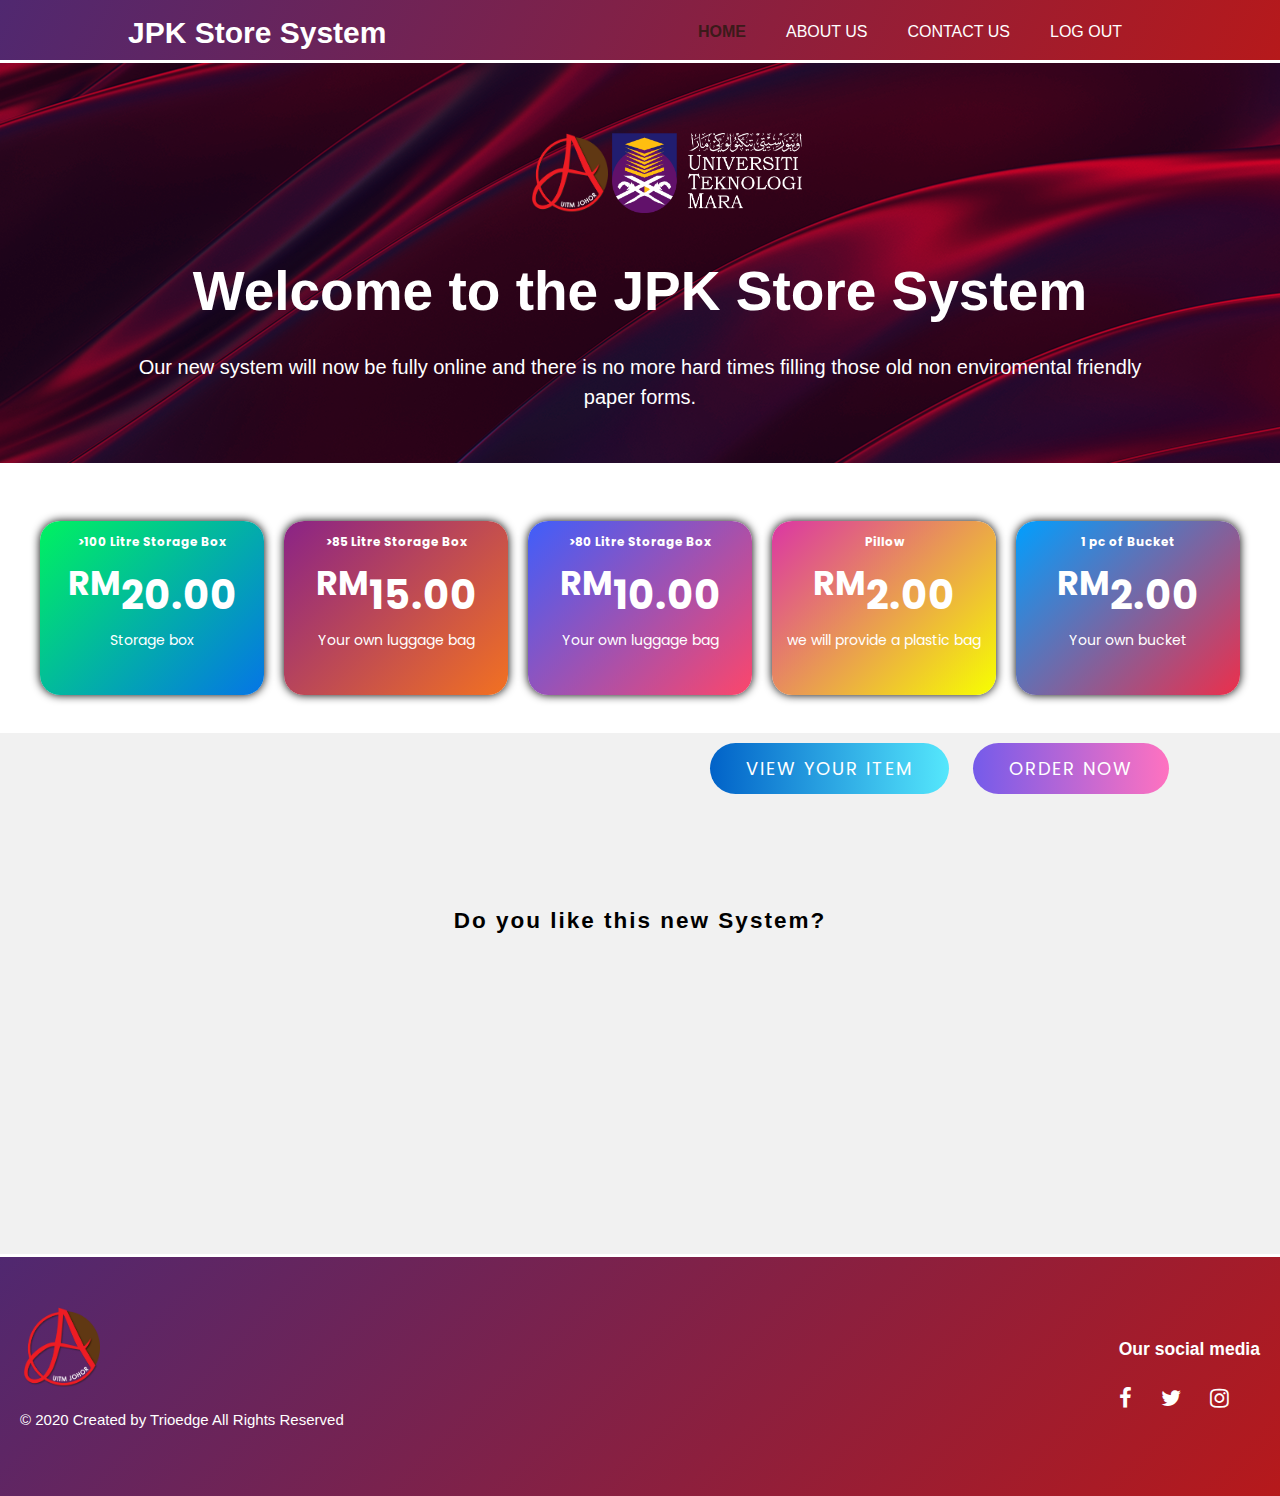
<file: trioedge/index.html>
<!DOCTYPE html>
<html>
    <head>
        <meta charset="utf-8">
        <meta name="viewport" content="width=device.width">
        <meta name="author" content="Trioedge">
        <title>JPK Store System | Welcome</title>
        <link rel="stylesheet" href="./css/style.css">
        <link href="https://fonts.googleapis.com/css2?family=Noto+Sans+SC:wght@100&family=Poppins:ital,wght@0,100;0,200;0,300;0,400;0,500;0,600;0,700;0,800;0,900;1,100;1,200;1,300;1,400;1,500;1,600;1,700;1,800;1,900&display=swap" rel="stylesheet">
        <link rel="stylesheet" href="https://cdnjs.cloudflare.com/ajax/libs/font-awesome/4.7.0/css/font-awesome.min.css">
    </head>
    <body>
        <header>
            <div class="container">
                <div id="branding">
                    <h1>JPK Store System</h1>
                </div>
                <nav>
                    <ul>
                        <li class="current"><a href="index.html">Home</a></li>
                        <li><a href="aboutus.html">About us</a></li>
                        <li><a href="contact.html">Contact us</a></li>
                        <li><a href="logas.html">Log Out</a></li>
                    </ul>
                </nav>
            </div>
        </header>

        <section id="showcase">
            <div class="container">
                <div class="logo">
                    <img src="KKA logo bbg.png" width="80" height="80">
                    <img src="white.png" height="80">
                </div>
                <h1>Welcome to the JPK Store System</h1>
                <p>Our new system will now be fully online and there is no more hard times filling those old non enviromental friendly paper forms.</p>
            </div>
        </section>

        <section id="pricetable">  
            <div class="pricing-table-wrapper">
                <div class="table">
                    <div class="row">
                        <div class="col">
                            <div class="card bg-1">
                                <label> >100 Litre Storage Box </label>
                                <h3><sup>RM</sup>20.00</h3>
                                <p>Storage box</p>
                            </div>
                        </div>
                        <div class="col">
                            <div class="card bg-2">
                                <label> >85 Litre Storage Box</label>
                                <h3><sup>RM</sup>15.00</h3>
                                <p>Your own luggage bag</p>
                            </div>
                        </div>
                        <div class="col">
                            <div class="card bg-3">
                                <label> >80 Litre Storage Box</label>
                                <h3><sup>RM</sup>10.00</h3>
                                <p>Your own luggage bag</p>
                            </div>
                        </div>
                        <div class="col">
                            <div class="card bg-4">
                                <label> Pillow</label>
                                <h3><sup>RM</sup>2.00</h3>
                                <p>we will provide a plastic bag</p>
                            </div>
                        </div>
                        <div class="col">
                            <div class="card bg-5">
                                <label>1 pc of Bucket</label>
                                <h3><sup>RM</sup>2.00</h3>
                                <p>Your own bucket</p>
                            </div>
                        </div>
                    </div>
                </div>
            </div>
        </section>  

        <section id="Button">
            <a href=view.html>View Your Item</a>
            <a href=order.html>Order Now</a>
        </section>

        <section id="newsletter">
            <div class="rating">
                <input type="radio" name="star" id="star1">
                <label for="star1">
                    <img src="star.png" width="128" height="128">
                    <h4>Loved it</h4>
                </label>
                <input type="radio" name="star" id="star2">
                <label for="star2">
                    <img src="star.png" width="128" height="128">
                    <h4>Liked it</h4>
                </label>
                <input type="radio" name="star" id="star3">
                <label for="star3">
                    <img src="star.png" width="128" height="128">
                    <h4>It's Okay</h4>
                </label>
                <input type="radio" name="star" id="star4">
                <label for="star4">
                    <img src="star.png" width="128" height="128">
                    <h4>Dislike it</h4>
                </label>
                <input type="radio" name="star" id="star5">
                <label for="star5">
                    <img src="star.png" width="128" height="128">
                    <h4>Hate it</h4>
                </label>
                <h2 class="text">Do you like this new System?</h2>
            </div>
        </section>
    </body>
    <footer>
        <div class="footer-container">
            <div class="left-col">
                <img src="KKA logo bbg.png" width="80" height="80" alt="" class="logo">
                <p class="rigths-text">© 2020 Created by Trioedge All Rights Reserved</p>
            </div>
            <div class="right-col">
                
            </div>
            <div class="right-col">
                <div class="contact">
                    <h3>Our social media</h3>
                </div>
                <div class="social-media">
                    <a href="#"><i class="fa fa-facebook-f"></i></a>
                    <a href="#"><i class="fa fa-twitter"></i></a> 
                    <a href="#"><i class="fa fa-instagram"></i></a> 
                 </div>
            </div>
        </div>
    </footer>
</html>
</file>
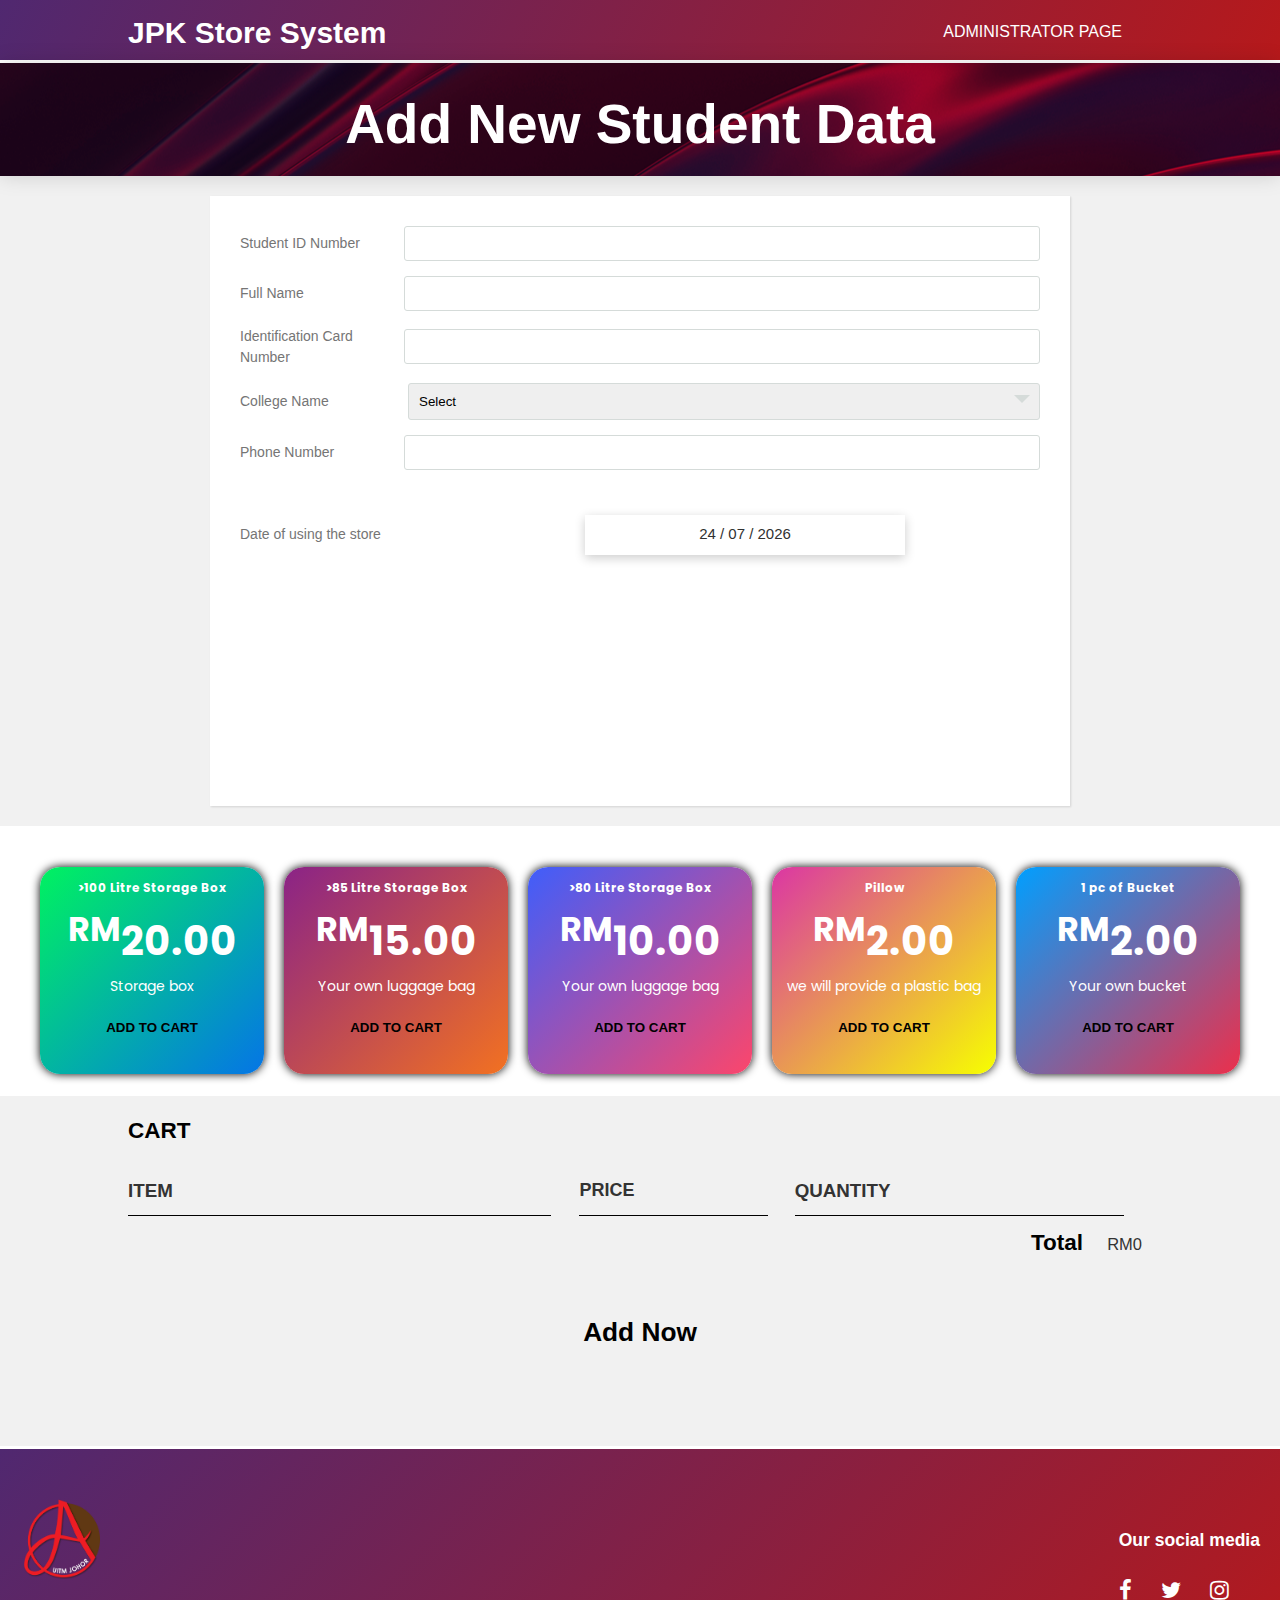
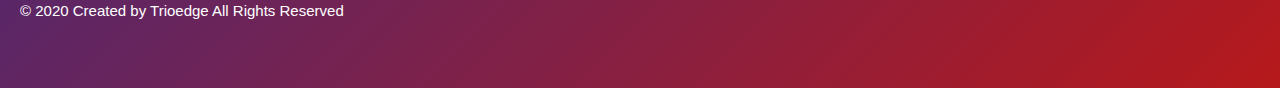
<file: trioedge/adminorder.html>
<!DOCTYPE html>
<html>
    <head>
        <meta charset="utf-8">
        <meta name="viewport" content="width=device.width">
        <meta name="author" content="Trioedge">
        <meta http-equiv="X-UA-Compatible" content="ie-edge">
        <title>JPK Store System | Welcome</title>
        <link rel="stylesheet" href="./css/style.css">
        <link href="https://fonts.googleapis.com/css2?family=Noto+Sans+SC:wght@100&family=Poppins:ital,wght@0,100;0,200;0,300;0,400;0,500;0,600;0,700;0,800;0,900;1,100;1,200;1,300;1,400;1,500;1,600;1,700;1,800;1,900&display=swap" rel="stylesheet">
        <link rel="stylesheet" href="https://cdnjs.cloudflare.com/ajax/libs/font-awesome/4.7.0/css/font-awesome.min.css">
        <script src="main.js" async></script>
    </head>

    <body>
        <header>
            
            <div class="container">
                <div id="branding">
                    <h1>JPK Store System</h1>
                </div>
                <nav>
                    <ul>
                        <li><a href="tables1.html">ADMINISTRATOR PAGE</a></li>
                    </ul>
                </nav>
            </div>
        </header>

        <section id="view-showcase">
            <div class="container">
                <h1>Add New Student Data</h1>
            </div>
        </section>

        <section id="inputtable">
            <div class="form">
                <div class="input_field">
                    <label>Student ID Number</label>
                    <input type="text" class="input">
                </div>
                <div class="input_field">
                    <label>Full Name</label>
                    <input type="text" class="input">
                </div>
                <div class="input_field">
                    <label>Identification Card Number</label>
                    <input type="text" class="input">
                </div>
                <div class="input_field">
                    <label>College Name</label>
                    <div class="custom_select">
                        <select>
                            <option value="">Select</option>
                            <option value="sr">Sempana Riau</option>
                            <option value="sb">Sulok Belingkong</option>
                            <option value="ts">Taming Sari</option>
                        </select>
                    </div>
                </div>
                <div class="input_field">
                    <label>Phone Number</label>
                    <input type="text" class="input">
                </div>
                <div class="input_field">
                    <label>Date of using the store</label>
                    <div class="date-picker">
                        <div class="selected-date"></div>

                        <div class="dates">
                            <div class="month">
                                <div class="arrows prev-mth">&lt;</div>
                                <div class="mth"></div>
                                <div class="arrows next-mth">&gt;</div>
                            </div>

                            <div class="days">
                            </div>
                        </div>
                    </div>

                    <script src="main.js"></script>
                </div>
            </div>

            
        </section>
        
        <section id="pricetable-order">  
            <div class="pricing-table-wrapper">
                <div class="table">
                    <div class="row">
                        <div class="col">
                            <div class="card bg-1">
                                <label class="shop-item-title">>100 Litre Storage Box </label>
                                <h3 class="shop-item-price"><sup>RM</sup>20.00</h3>
                                <p>Storage box</p>
                                <button class="btn btn-primary shop-item-button" type="button">ADD TO CART</button>
                            </div>
                        </div>
                        <div class="col">
                            <div class="card bg-2">
                                <label class="shop-item-title">>85 Litre Storage Box</label>
                                <h3 class="shop-item-price"><sup>RM</sup>15.00</h3>
                                <p>Your own luggage bag</p>
                                <button class="btn btn-primary shop-item-button" type="button">ADD TO CART</button>
                            </div>
                        </div>
                        <div class="col">
                            <div class="card bg-3">
                                <label class="shop-item-title">>80 Litre Storage Box</label>
                                <h3 class="shop-item-price"><sup>RM</sup>10.00</h3>
                                <p>Your own luggage bag</p>
                                <button class="btn btn-primary shop-item-button" type="button">ADD TO CART</button>
                            </div>
                        </div>
                        <div class="col">
                            <div class="card bg-4">
                                <label class="shop-item-title">Pillow</label>
                                <h3 class="shop-item-price"><sup>RM</sup>2.00</h3>
                                <p>we will provide a plastic bag</p>
                                <button class="btn btn-primary shop-item-button" type="button">ADD TO CART</button>
                            </div>
                        </div>
                        <div class="col">
                            <div class="card bg-5">
                                <label class="shop-item-title">1 pc of Bucket</label>
                                <h3 class="shop-item-price"><sup>RM</sup>2.00</h3>
                                <p>Your own bucket</p>
                                <button class="btn btn-primary shop-item-button" type="button">ADD TO CART</button>
                            </div>
                            
                        </div>
                    </div>
                </div>
            </div>
            
        </section> 

        <section class="container content-section">
            <h2 class="section-header">CART</h2>
            <div class="cart-row">
                <span class="cart-item cart-header cart-column">ITEM</span>
                <span class="cart-price cart-header cart-column">PRICE</span>
                <span class="cart-quantity cart-header cart-column">QUANTITY</span>
            </div>
            <div class="cart-items">
            </div>
            <div class="cart-total">
                <strong class="cart-total-title">Total</strong>
                <span class="cart-total-price">RM0</span>
            </div>
            <button class="btn btn-primary btn-purchase" type="button"><a href="tables1.html">Add Now</a></button>
            
        </section>
        <script src="shop.js" async></script>
    </body>
    <footer>
        <div class="footer-container">
            <div class="left-col">
                <img src="KKA logo bbg.png" width="80" height="80" alt="" class="logo">
                <p class="rigths-text">© 2020 Created by Trioedge All Rights Reserved</p>
            </div>
            <div class="right-col">
                
            </div>
            <div class="right-col">
                <div class="contact">
                    <h3>Our social media</h3>
                </div>
                <div class="social-media">
                    <a href="#"><i class="fa fa-facebook-f"></i></a>
                    <a href="#"><i class="fa fa-twitter"></i></a> 
                    <a href="#"><i class="fa fa-instagram"></i></a> 
                 </div>
            </div>
        </div>
    </footer>
</html>
</file>
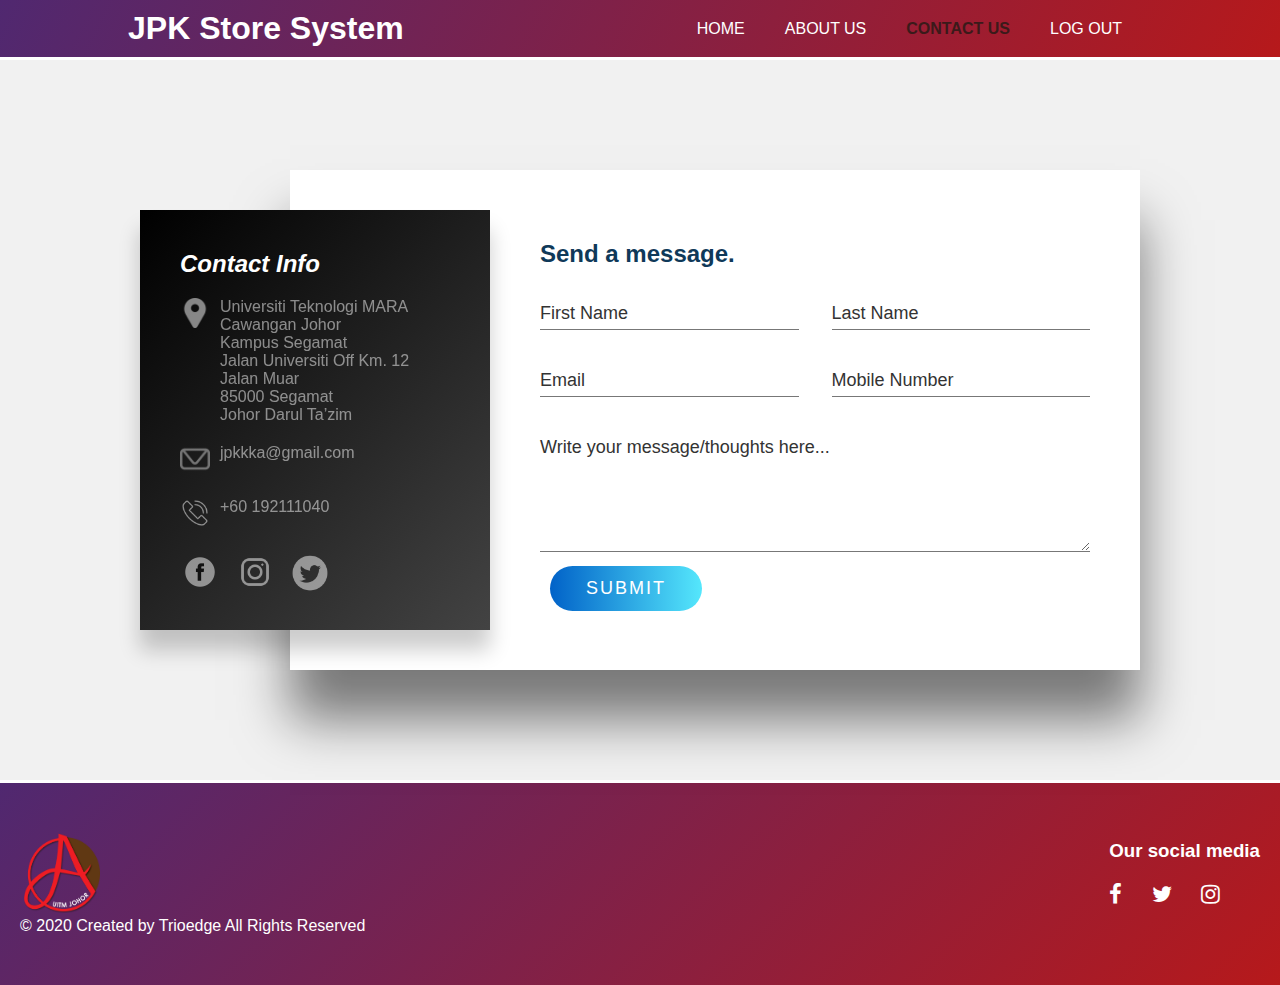
<file: trioedge/contact.html>
<!DOCTYPE html>
<html>
    <head>
        <meta charset="utf-8">
        <meta name="viewport" content="width=device-width, initial-scale=1.0">
        <link rel="stylesheet" href="https://cdnjs.cloudflare.com/ajax/libs/font-awesome/4.7.0/css/font-awesome.min.css">
        <title> JPK KKA Store System </title>
        <link rel="stylesheet" href="style.css">
    </head>
    <body> 
        <header>
            <div class="container-header">
                <div id="branding">
                    <h1>JPK Store System</h1>
                </div>
                <nav>
                    <ul>
                        <li><a href="index.html">Home</a></li>
                        <li><a href="aboutus.html">About us</a></li>
                        <li class="current"><a href="contact.html">Contact us</a></li>
                        <li><a href="logas.html">Log Out</a></li>
                    </ul>
                </nav>
            </div>
        </header>
        

        <section>
        <div class="container">
            <div class="contactinfo">
                <div>
                <h2> <i> <b> Contact Info </b></i> </h2>
                <ul class="info">
                    <li> 
                        <span><img src="location.png" alt="location" width="30" height="30" ></span>
                        <span>
                            Universiti Teknologi MARA Cawangan Johor <br>
                            Kampus Segamat <br>
                            Jalan Universiti Off Km. 12 Jalan Muar <br>
                            85000 Segamat <br>
                            Johor Darul Ta’zim
                        </span>
                      </li>
                      <li>
                           <span><img src="mail.png" alt="mail" width="30" height="30"></span>
                           <span> jpkkka@gmail.com </span>
                      </li>
                      <li>
                          <span><img src="call.png" alt="call" width="30" height="30"></span>
                          <span> +60 192111040 </span>
                      </li>
                    </ul>
                </div>
                <ul class="sci">
                    <li><a href="https://www.facebook.com/JPKSektorA/" target="_blank"><img src="1.png" width="40" height="40"></a></li>
                    <li><a href="https://www.instagram.com/jpkauitmj/" target="_blank"><img src="2.png" width="40" height="40"></a></li>
                    <li><a href="https://twitter.com/jpkauitmj" target="_blank"><img src="3.png" width="40" height="40"></a></li>
                </ul>
            </div>
            <div class="contactForm">
                <h2> <b>Send a message. </b></h2>
                <div class="formBox">
                    <div class="inputBox w50">
                        <input type="text" name="" required>
                        <span> First Name </span>
                    </div>                    
                    <div class="inputBox w50">
                        <input type="text" name="" required>
                        <span> Last Name </span>
                    </div>                    
                    <div class="inputBox w50">
                        <input type="text" name="" required>
                        <span> Email </span>
                    </div>                    
                    <div class="inputBox w50">
                        <input type="text" name="" required>
                        <span> Mobile Number </span>
                    </div>
                    <div class="inputBox w100">
                        <textarea name="" required></textarea>
                        <span> Write your message/thoughts here... </span>
                        <div id="Button">
                            <a href=index.html>Submit</a>
                        </div>
                    </div>
            </div>
        </div>
    </section>
    </body>
    <footer>
        <div class="footer-container">
            <div class="left-col">
                <img src="KKA logo bbg.png" width="80" height="80" alt="" class="logo">
                <p class="rigths-text">© 2020 Created by Trioedge All Rights Reserved</p>
            </div>
            <div class="right-col">
                
            </div>
            <div class="right-col">
                <div class="contact">
                    <h3>Our social media</h3>
                </div>
                <div class="social-media">
                    <a href="#"><i class="fa fa-facebook-f"></i></a>
                    <a href="#"><i class="fa fa-twitter"></i></a> 
                    <a href="#"><i class="fa fa-instagram"></i></a> 
                 </div>
            </div>
        </div>
    </footer>
</html>
</file>
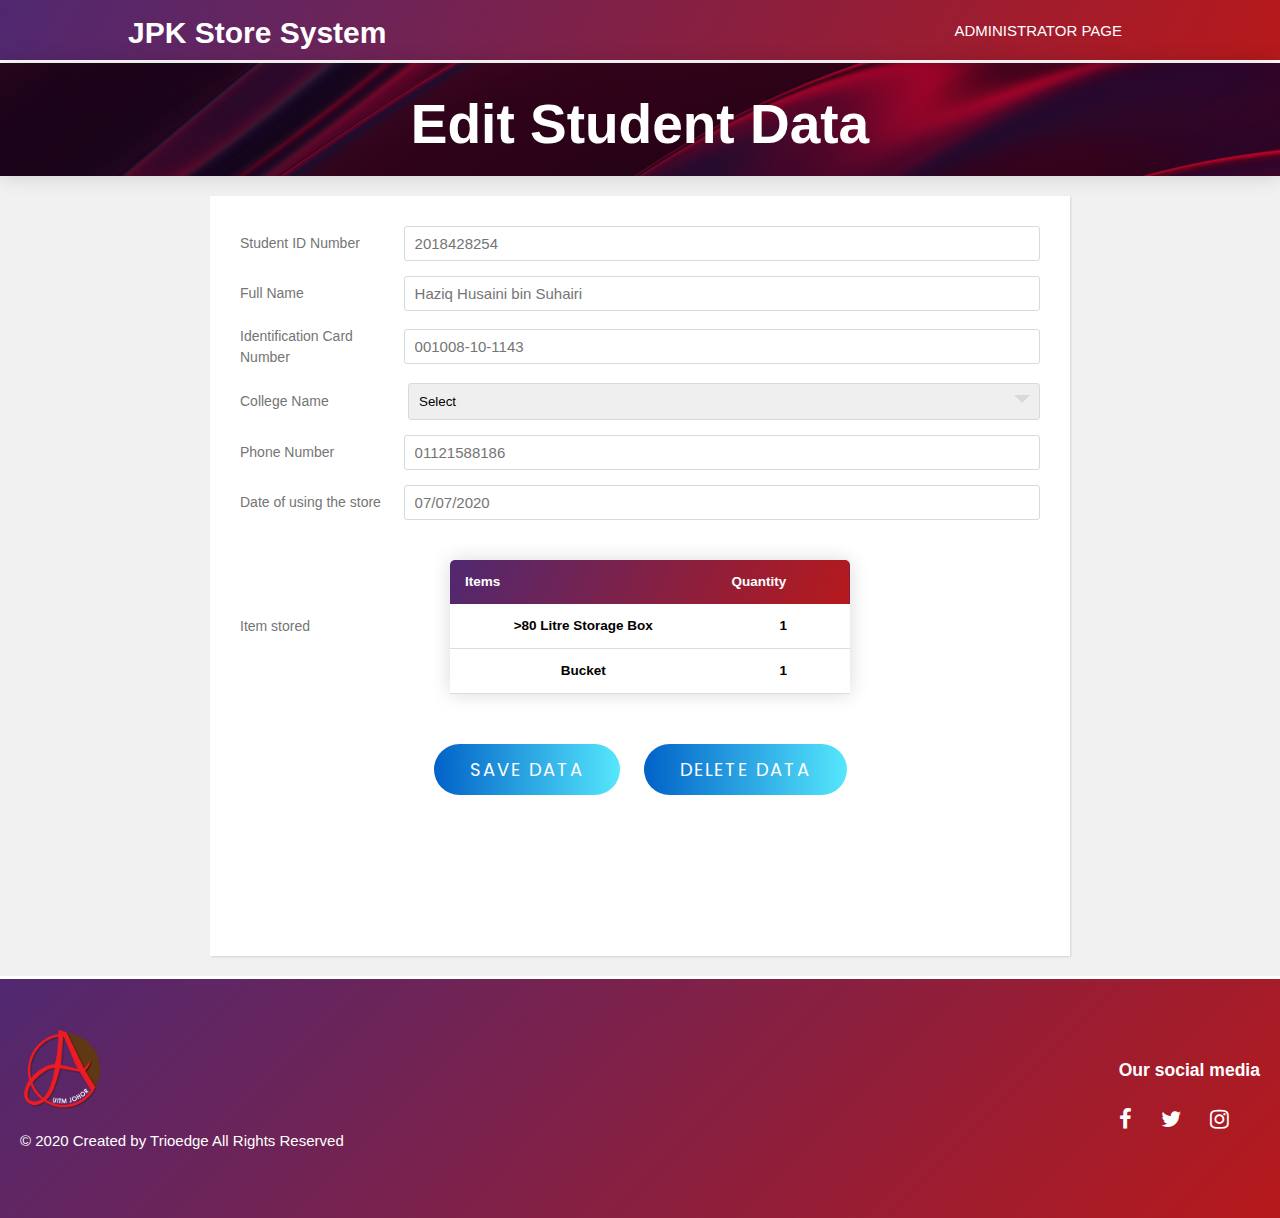
<file: trioedge/library.html>
<!DOCTYPE html>
<html>
    <head>
        <meta charset="utf-8">
        <meta name="viewport" content="width=device.width">
        <meta name="author" content="Trioedge">
        <title>JPK Store System | Welcome</title>
        <link rel="stylesheet" href="./css/style.css">
        <link href="https://fonts.googleapis.com/css2?family=Noto+Sans+SC:wght@100&family=Poppins:ital,wght@0,100;0,200;0,300;0,400;0,500;0,600;0,700;0,800;0,900;1,100;1,200;1,300;1,400;1,500;1,600;1,700;1,800;1,900&display=swap" rel="stylesheet">
        <link rel="stylesheet" href="https://cdnjs.cloudflare.com/ajax/libs/font-awesome/4.7.0/css/font-awesome.min.css">
    </head>

    <body>
        <header>
            <div class="container">
                <div id="branding">
                    <h1>JPK Store System</h1>
                </div>
                <nav>
                    <ul>
                        <li>ADMINISTRATOR PAGE</li>
                    </ul>
                </nav>
            </div>
        </header>

        <section id="view-showcase">
            <div class="container">
                <h1>Edit Student Data</h1>
            </div>
        </section>

        <section id="viewtable">
            <div class="form">
                <div class="view_field">
                    <label>Student ID Number</label>
                    <input type="text" class="input" placeholder="2018428254" ;>
                </div>
                <div class="view_field">
                    <label>Full Name</label>
                    <input type="text" class="input" placeholder="Haziq Husaini bin Suhairi" ;>
                </div>
                <div class="view_field">
                    <label>Identification Card Number</label>
                    <input type="text" class="input" placeholder="001008-10-1143" ;>
                </div>
                <div class="view_field">
                    <label>College Name</label>
                    <div class="custom_select">
                        <select>
                            <option value="">Select</option>
                            <option value="sr">Sempana Riau</option>
                            <option value="sb">Sulok Belingkong</option>
                            <option value="ts">Taming Sari</option>
                        </select>
                    </div>
                </div>
                <div class="view_field">
                    <label>Phone Number</label>
                    <input type="text" class="input" placeholder="01121588186" ;>
                </div>
                <div class="view_field">
                    <label>Date of using the store</label>
                    <input type="text" class="input" placeholder="07/07/2020" ;>
                </div>
                <div class="view_field">
                    <label>Item stored</label>
                    <table class="content-table">
                        <thead>
                            <tr>
                                <th>Items</th>
                                <th>Quantity</th>
                            </tr>
                        </thead>
                        <tbody>
                            <tr>
                                <th>>80 Litre Storage Box</th>
                                <th>1</th>
                            </tr>
                            <tr>
                                <th>Bucket</th>
                                <th>1</th>
                            </tr>
                        </tbody>
                    </table>
                    
                </div>
                <div class="btn">
                    <a href=tables1.html>Save Data</a>
                    <a href=tables1.html>Delete Data</a>
                </div>
            </div>

            
        </section>
    </body>

    <footer>
        <div class="footer-container">
            <div class="left-col">
                <img src="KKA logo bbg.png" width="80" height="80" alt="" class="logo">
                <p class="rigths-text">© 2020 Created by Trioedge All Rights Reserved</p>
            </div>
            <div class="right-col">
                
            </div>
            <div class="right-col">
                <div class="contact">
                    <h3>Our social media</h3>
                </div>
                <div class="social-media">
                    <a href="index.html"><i class="fa fa-facebook-f"></i></a>
                    <a href="#"><i class="fa fa-twitter"></i></a> 
                    <a href="#"><i class="fa fa-instagram"></i></a> 
                 </div>
            </div>
        </div>
    </footer>
</file>
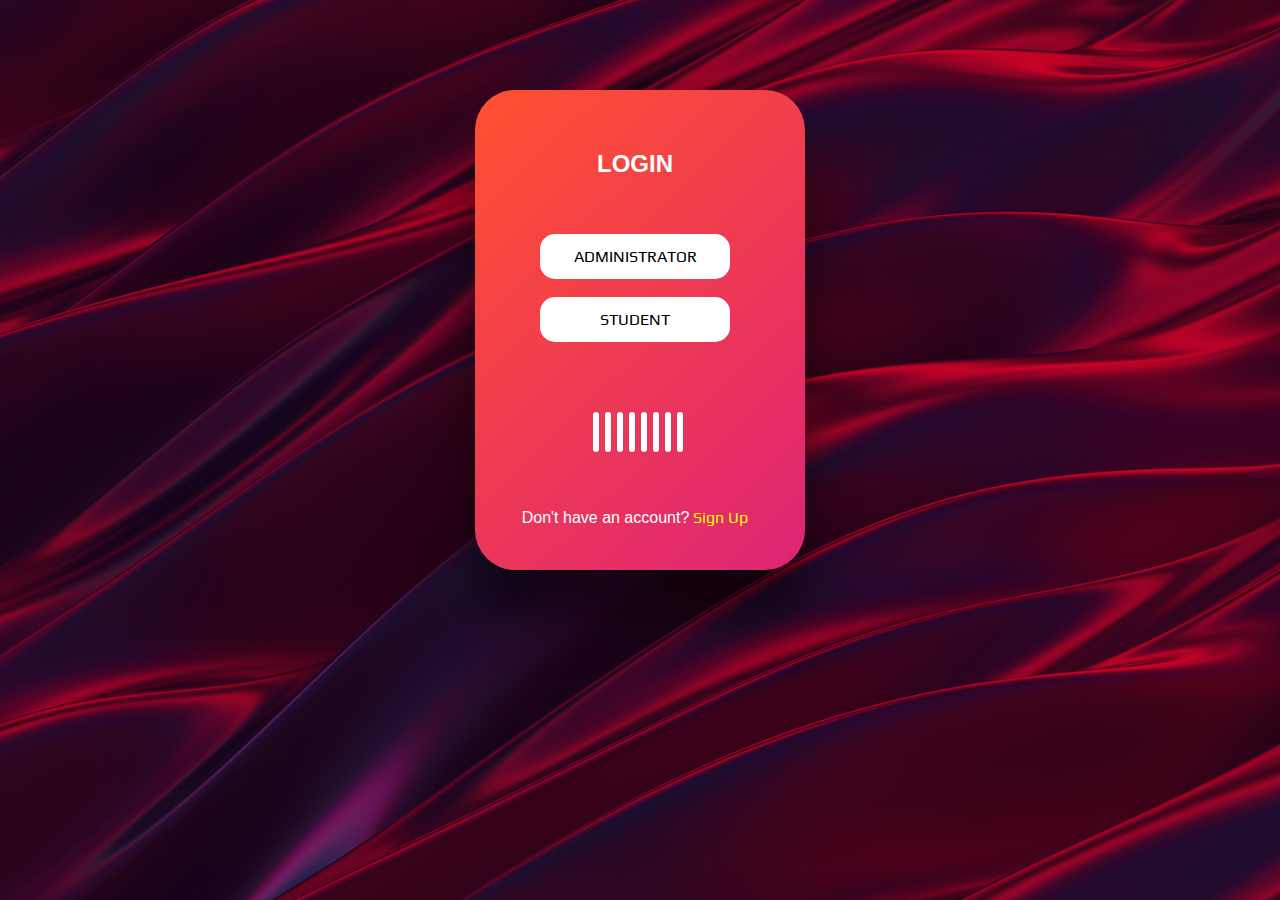
<file: trioedge/logas.html>
<html>
<head>
<meta http-equiv="Content-Type" content="text/html; charset=utf-8" />
<meta name="viewport" content="width=device-width, initial-scale=1" />
<title>JPK KKA STORE SYSTEM
</title>
<link href="logas.css" rel="stylesheet" type="text/css" />
<link href="https://fonts.googleapis.com/css?family=Play" rel="stylesheet">
</head>

<body>
   <div class="signin">
    <form>
        <h2 style="color:#fff;">LOGIN</h2><br /><br />

        <!--Tukar link html line ni-->
        <a href="logn.html"><input type="button" value="ADMINISTRATOR" /></a><br /><br />

        <a href="logn2.html"><input type="button" value="STUDENT" /></a><br /><br /><br />

        <br /><br /><br />
        
        <div class="loading">
            <div class="obj"></div>
            <div class="obj"></div>
            <div class="obj"></div>
            <div class="obj"></div>
            <div class="obj"></div>
            <div class="obj"></div>
            <div class="obj"></div>
            <div class="obj"></div>
        </div>

        <br /><br />

        Don't have an account?<a href="sgnup.html" style="font-family:'Play', sans-serif;">&nbsp;Sign Up</a>
    
    </form>
    </div>
</body>
</html>
</file>
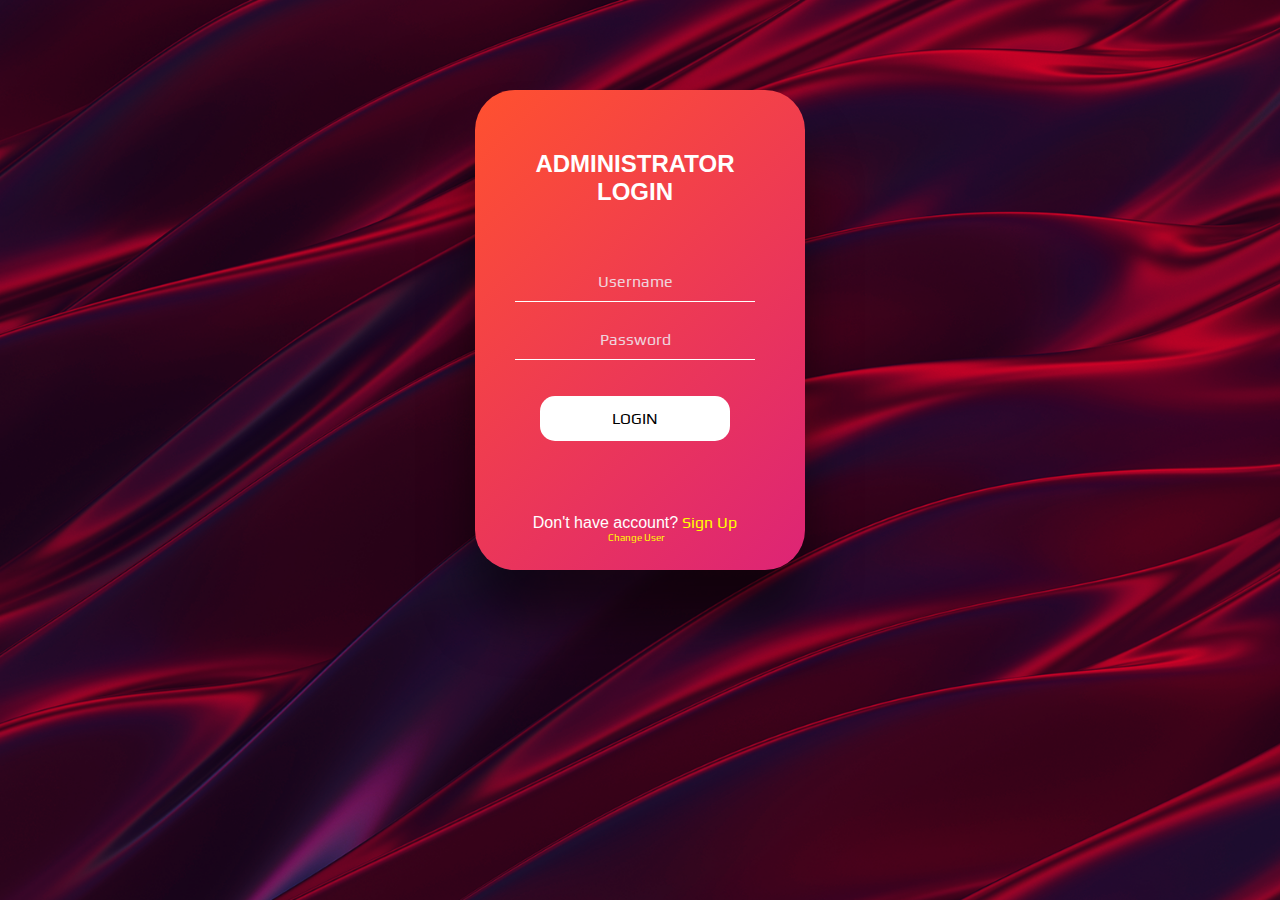
<file: trioedge/logn.html>
<html>
<head>
<meta http-equiv="Content-Type" content="text/html; charset=utf-8" />
<meta name="viewport" content="width=device-width, initial-scale=1" />
<title>ADMIN LOGIN</title>
<link href="logn.css" rel="stylesheet" type="text/css" />
<link href="https://fonts.googleapis.com/css?family=Play" rel="stylesheet">
</head>

<body>
   <div class="signin">
    <form>
        <h2 style="color:#fff;">ADMINISTRATOR LOGIN</h2><br /><br />

        <input type="text" name="username" placeholder="Username"/><br /><br />

        <input type="password" name="password" placeholder="Password" /><br /><br /><br />

        <!--Tukar link html line ni-->
        <a href="tables1.html"><input type="button" value="LOGIN" /></a><br /><br />

        <div id="container">
            <!--<a href="re.html" style=" margin-right:0px; font-size:13px; font-family:Tahoma, Geneva, sans-serif;">Reset password?</a>

            <a href="for.html" style=" margin-left:30px; font-size:13px; font-family:Tahoma, Geneva, sans-serif;">Forget password</a>-->
        </div> <br /><br /><br />

        Don't have account?<a href="sgnup.html" style="font-family:'Play', sans-serif;">&nbsp;Sign Up</a>
    
        <a href="logas.html" style="font-family:'Play', sans-serif; font-size: 10px;">&nbsp;Change User</a>
    </form>
    </div>
</body>
</html>
</file>
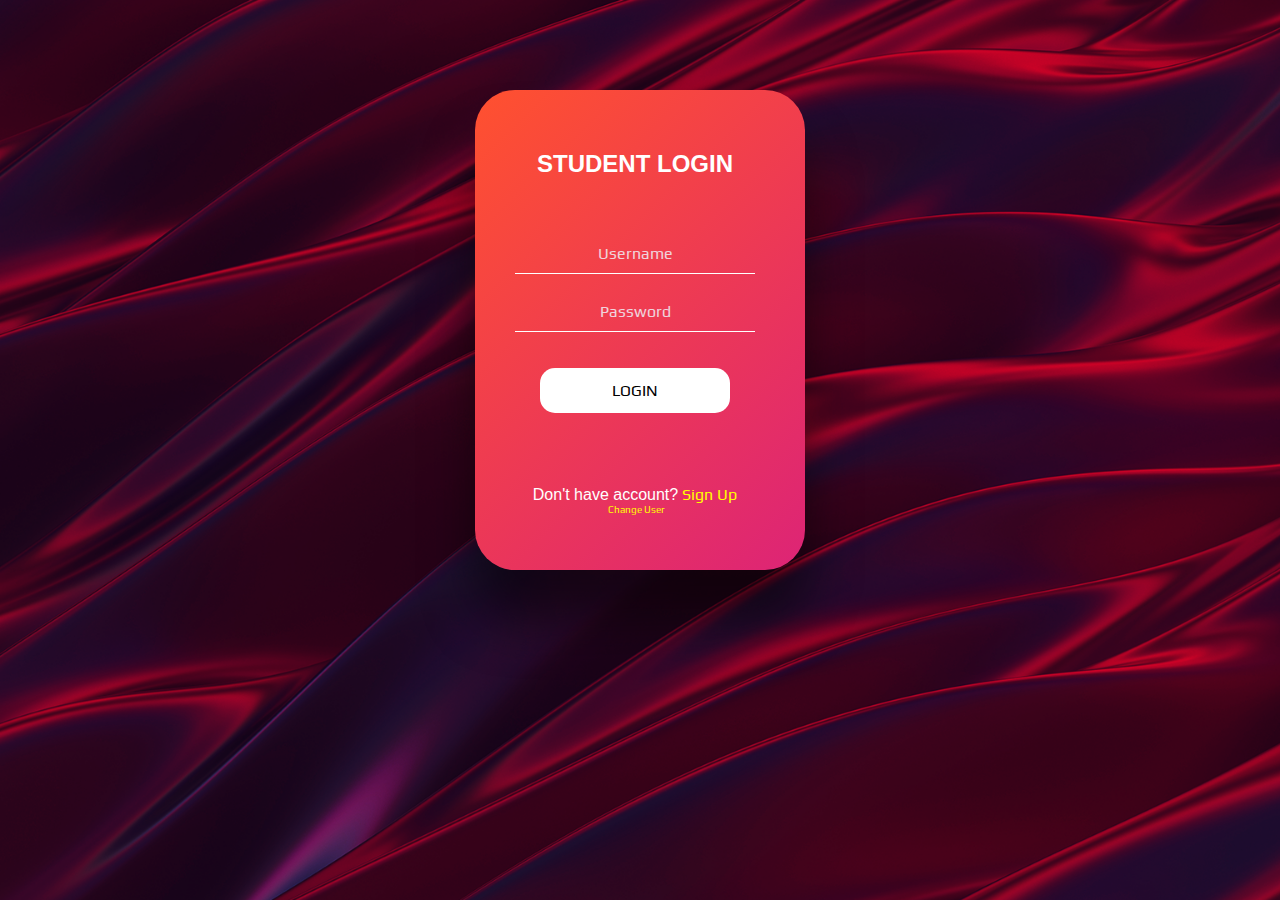
<file: trioedge/logn2.html>
<html>
<head>
<meta http-equiv="Content-Type" content="text/html; charset=utf-8" />
<meta name="viewport" content="width=device-width, initial-scale=1" />
<title>Student Login | JPK KKA Store System</title>
<link href="logn2.css" rel="stylesheet" type="text/css" />
<link href="https://fonts.googleapis.com/css?family=Play" rel="stylesheet">
</head>

<body>
   <div class="signin">
    <form>
        <h2 style="color:#fff;">STUDENT LOGIN</h2><br /><br />

        <input type="text" name="username" placeholder="Username"/><br /><br />

        <input type="password" name="password" placeholder="Password" /><br /><br /><br />

        <!--Tukar link html line ni-->
        <a href="index.html"><input type="button" value="LOGIN" /></a><br /><br />

        <div id="container">
            <!--<a href="re.html" style=" margin-right:0px; font-size:13px; font-family:Tahoma, Geneva, sans-serif;">Reset password?</a>

            <a href="for.html" style=" margin-left:30px; font-size:13px; font-family:Tahoma, Geneva, sans-serif;">Forget password</a>-->
        </div> <br /><br /><br />

        Don't have account?<a href="sgnup.html" style="font-family:'Play', sans-serif;">&nbsp;Sign Up</a>
    
        <a href="logas.html" style="font-family:'Play', sans-serif; font-size: 10px;">&nbsp;Change User</a>
    </form>
    </div>
</body>
</html>
</file>
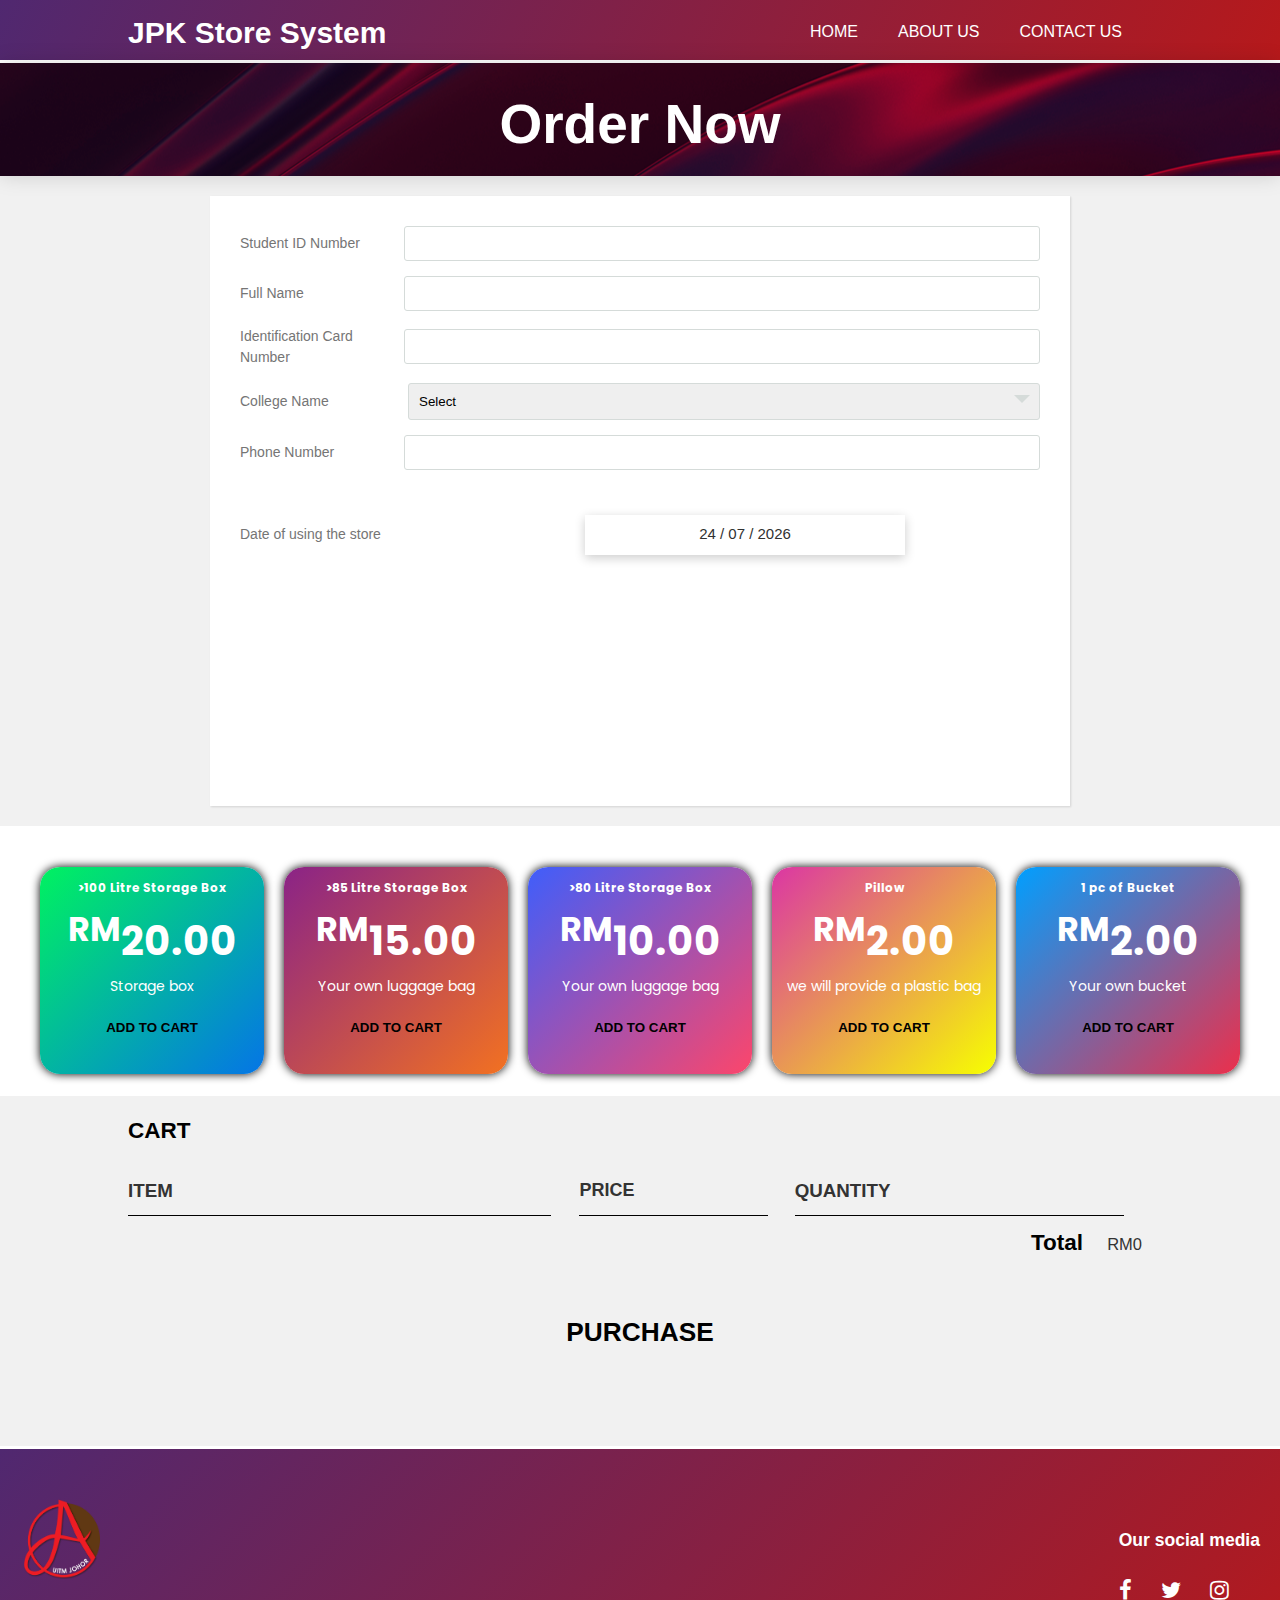
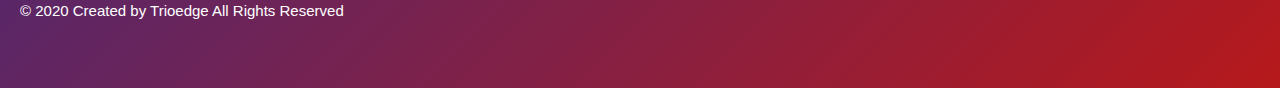
<file: trioedge/order.html>
<!DOCTYPE html>
<html>
    <head>
        <meta charset="utf-8">
        <meta name="viewport" content="width=device.width">
        <meta name="author" content="Trioedge">
        <meta http-equiv="X-UA-Compatible" content="ie-edge">
        <title>JPK Store System | Welcome</title>
        <link rel="stylesheet" href="./css/style.css">
        <link href="https://fonts.googleapis.com/css2?family=Noto+Sans+SC:wght@100&family=Poppins:ital,wght@0,100;0,200;0,300;0,400;0,500;0,600;0,700;0,800;0,900;1,100;1,200;1,300;1,400;1,500;1,600;1,700;1,800;1,900&display=swap" rel="stylesheet">
        <link rel="stylesheet" href="https://cdnjs.cloudflare.com/ajax/libs/font-awesome/4.7.0/css/font-awesome.min.css">
        <script src="main.js" async></script>
    </head>

    <body>
        <header>
            
            <div class="container">
                <div id="branding">
                    <h1>JPK Store System</h1>
                </div>
                <nav>
                    <ul>
                        <li><a href="index.html">Home</a></li>
                        <li><a href="aboutus.html">About us</a></li>
                        <li><a href="index.html">Contact us</a></li>
                    </ul>
                </nav>
            </div>
        </header>

        <section id="view-showcase">
            <div class="container">
                <h1>Order Now</h1>
            </div>
        </section>

        <section id="inputtable">
            <div class="form">
                <div class="input_field">
                    <label>Student ID Number</label>
                    <input type="text" class="input">
                </div>
                <div class="input_field">
                    <label>Full Name</label>
                    <input type="text" class="input">
                </div>
                <div class="input_field">
                    <label>Identification Card Number</label>
                    <input type="text" class="input">
                </div>
                <div class="input_field">
                    <label>College Name</label>
                    <div class="custom_select">
                        <select>
                            <option value="">Select</option>
                            <option value="sr">Sempana Riau</option>
                            <option value="sb">Sulok Belingkong</option>
                            <option value="ts">Taming Sari</option>
                        </select>
                    </div>
                </div>
                <div class="input_field">
                    <label>Phone Number</label>
                    <input type="text" class="input">
                </div>
                <div class="input_field">
                    <label>Date of using the store</label>
                    <div class="date-picker">
                        <div class="selected-date"></div>

                        <div class="dates">
                            <div class="month">
                                <div class="arrows prev-mth">&lt;</div>
                                <div class="mth"></div>
                                <div class="arrows next-mth">&gt;</div>
                            </div>

                            <div class="days">
                            </div>
                        </div>
                    </div>

                    <script src="main.js"></script>
                </div>
            </div>

            
        </section>
        
        <section id="pricetable-order">  
            <div class="pricing-table-wrapper">
                <div class="table">
                    <div class="row">
                        <div class="col">
                            <div class="card bg-1">
                                <label class="shop-item-title">>100 Litre Storage Box </label>
                                <h3 class="shop-item-price"><sup>RM</sup>20.00</h3>
                                <p>Storage box</p>
                                <button class="btn btn-primary shop-item-button" type="button">ADD TO CART</button>
                            </div>
                        </div>
                        <div class="col">
                            <div class="card bg-2">
                                <label class="shop-item-title">>85 Litre Storage Box</label>
                                <h3 class="shop-item-price"><sup>RM</sup>15.00</h3>
                                <p>Your own luggage bag</p>
                                <button class="btn btn-primary shop-item-button" type="button">ADD TO CART</button>
                            </div>
                        </div>
                        <div class="col">
                            <div class="card bg-3">
                                <label class="shop-item-title">>80 Litre Storage Box</label>
                                <h3 class="shop-item-price"><sup>RM</sup>10.00</h3>
                                <p>Your own luggage bag</p>
                                <button class="btn btn-primary shop-item-button" type="button">ADD TO CART</button>
                            </div>
                        </div>
                        <div class="col">
                            <div class="card bg-4">
                                <label class="shop-item-title">Pillow</label>
                                <h3 class="shop-item-price"><sup>RM</sup>2.00</h3>
                                <p>we will provide a plastic bag</p>
                                <button class="btn btn-primary shop-item-button" type="button">ADD TO CART</button>
                            </div>
                        </div>
                        <div class="col">
                            <div class="card bg-5">
                                <label class="shop-item-title">1 pc of Bucket</label>
                                <h3 class="shop-item-price"><sup>RM</sup>2.00</h3>
                                <p>Your own bucket</p>
                                <button class="btn btn-primary shop-item-button" type="button">ADD TO CART</button>
                            </div>
                            
                        </div>
                    </div>
                </div>
            </div>
            
        </section> 

        <section class="container content-section">
            <h2 class="section-header">CART</h2>
            <div class="cart-row">
                <span class="cart-item cart-header cart-column">ITEM</span>
                <span class="cart-price cart-header cart-column">PRICE</span>
                <span class="cart-quantity cart-header cart-column">QUANTITY</span>
            </div>
            <div class="cart-items">
            </div>
            <div class="cart-total">
                <strong class="cart-total-title">Total</strong>
                <span class="cart-total-price">RM0</span>
            </div>
            <button class="btn btn-primary btn-purchase" type="button"><a href="index.html">PURCHASE</a></button>
            
        </section>
        <script src="shop.js" async></script>
    </body>
    <footer>
        <div class="footer-container">
            <div class="left-col">
                <img src="KKA logo bbg.png" width="80" height="80" alt="" class="logo">
                <p class="rigths-text">© 2020 Created by Trioedge All Rights Reserved</p>
            </div>
            <div class="right-col">
                
            </div>
            <div class="right-col">
                <div class="contact">
                    <h3>Our social media</h3>
                </div>
                <div class="social-media">
                    <a href="#"><i class="fa fa-facebook-f"></i></a>
                    <a href="#"><i class="fa fa-twitter"></i></a> 
                    <a href="#"><i class="fa fa-instagram"></i></a> 
                 </div>
            </div>
        </div>
    </footer>
</html>
</file>
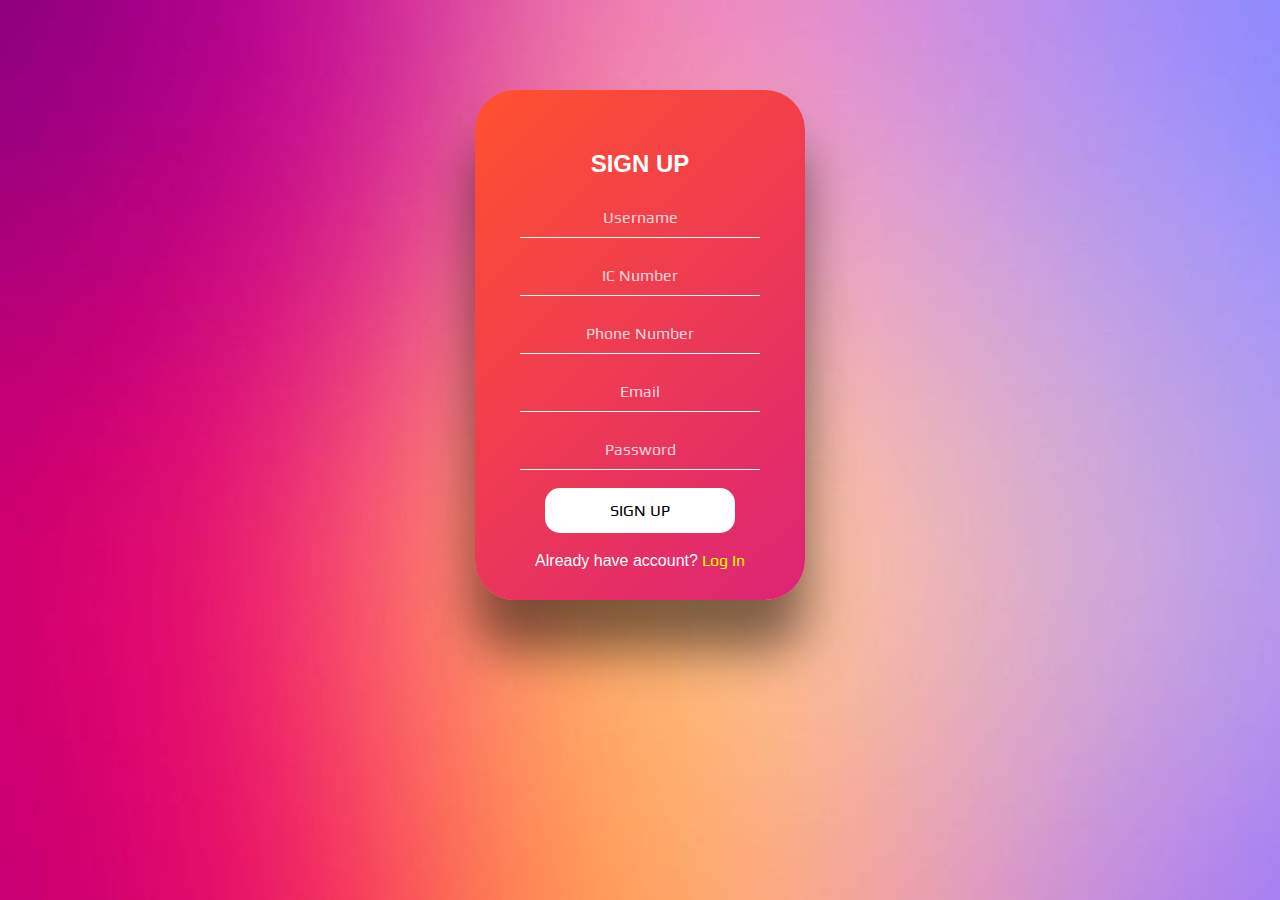
<file: trioedge/sgnup.html>
<html>
<head>
    <meta http-equiv="Content-Type" content="text/html; charset=utf-8" />
    <meta name="viewport" content="width=device-width, initial-scale=1" />
    <title>SIGN UP</title>
    <link href="sgnup.css" rel="stylesheet" type="text/css" />
    <link href="https://fonts.googleapis.com/css?family=Play" rel="stylesheet">
    <style>
        #msg {
        visibility: hidden;
        min-width: 250px;
        background-color:rgba(235, 78, 75, 0.7);
        color: #fff;
        text-align: center;
        border-radius: 5px;
        padding: 15px;
        position: absolute;
        z-index: 1;
        right: 30%;
        top: 30px;
        font-size: 17px;
        margin-right: 122px;
    }

    #msg.show {
        visibility: visible;
        -webkit-animation: fadein 0.5s, fadeout 0.5s 2.5s;
        animation: fadein 0.5s, fadeout 0.5s 2.5s;
    }

    @-webkit-keyframes fadein {
        from {bottom: 0; opacity: 0;} 
        to {bottom: 30px; opacity: 1;}
    }

    @keyframes fadein {
        from {bottom: 0; opacity: 0;}
        to {bottom: 30px; opacity: 1;}
    }

    @-webkit-keyframes fadeout {
        from {bottom: 30px; opacity: 1;} 
        to {bottom: 0; opacity: 0;}
    }

    @keyframes fadeout {
        from {bottom: 30px; opacity: 1;}
        to {bottom: 0; opacity: 0;}
    }
        </style>
</head>

<body>
<div class="signup">
    <form>
    <h2 style="color: #fff;">SIGN UP</h2>
    <input type="text" name="username" placeholder="Username"><br><br>
    <input type="text" name="username" placeholder="IC Number"><br><br>
    <input type="text" name="pass" placeholder="Phone Number"><br><br>    
    <input type="text" name="pass" placeholder="Email"><br><br>   
    <input type="password" placeholder="Password"><br><br>  
    <a href="logas.html" ><input type="button" onclick="return confirm('You signed up! Do you want to Login?')" value="SIGN UP"></a><br><br>
        <div id="msg">Congratulations, You Signed Up successfully!</div>
        <script>
function myFunction() {
    var x = document.getElementById("msg");
    x.className = "show";
    setTimeout(function(){ x.className = x.className.replace("show", ""); }, 3000);
}
</script>
        Already have account?<a href="logas.html" style="text-decoration: none; font-family: 'Play', sans-serif; color: yellow;">&nbsp;Log In</a>
    </form>
    
    </div>
</body>
</html>
</file>
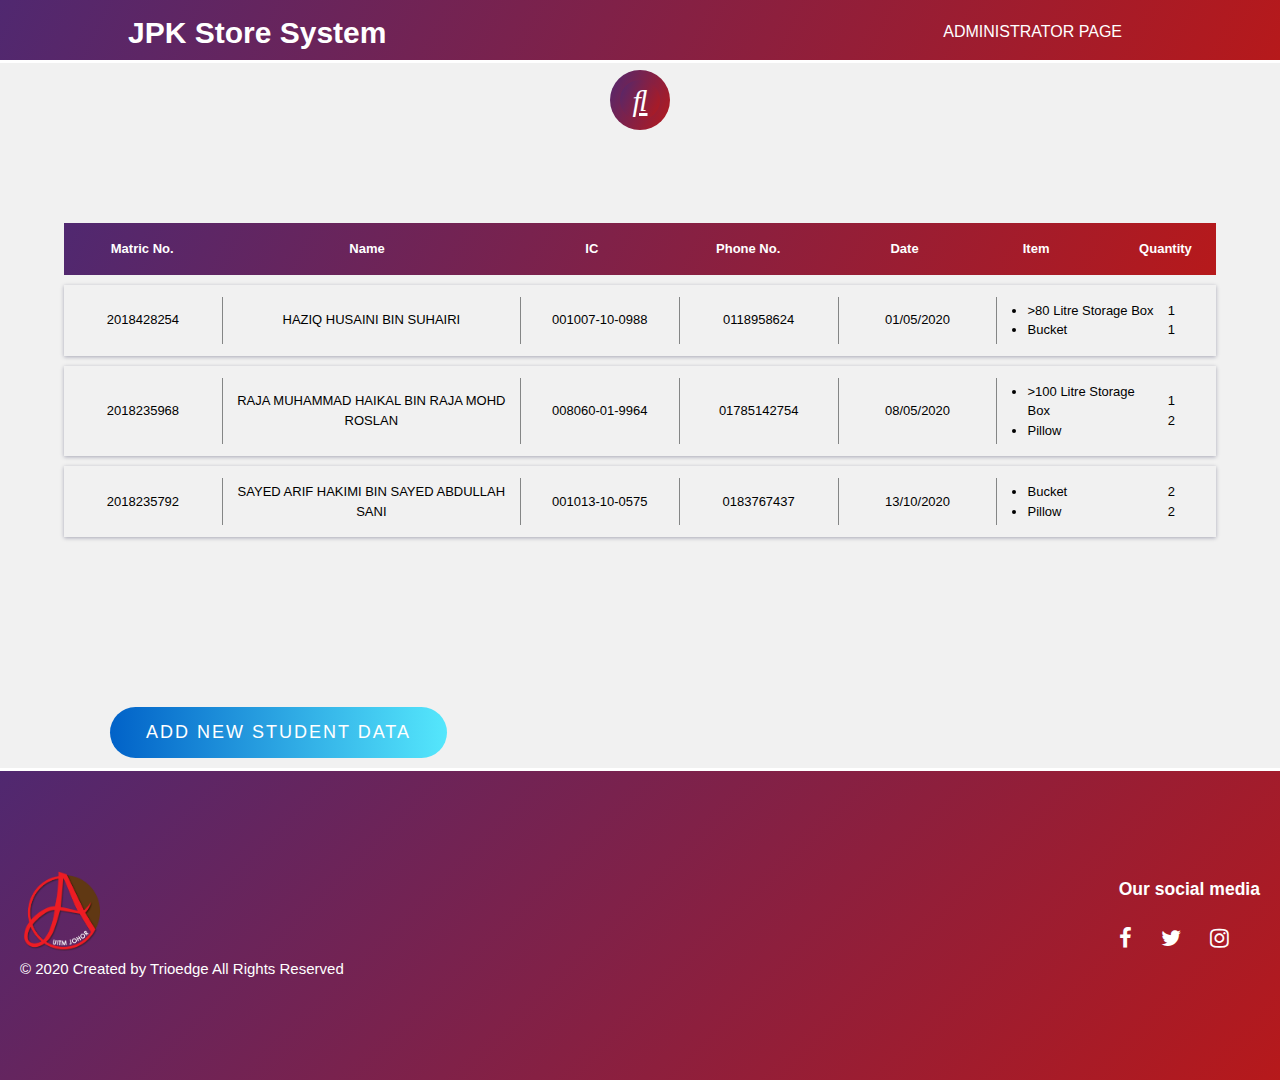
<file: trioedge/tables1.html>
<!DOCTYPE html>
<html>
    <head>
        <meta http-equiv="Content-Type" content="text/html; charset=utf-8" />
        <meta name="viewport" content="width=device-width, initial-scale=1" />   
        <title>Admin Library</title>
        <link href="tables.css" rel="stylesheet">
        <link rel="stylesheet" href="https://use.fontawesome.com/releases/v5.3.1/css/all.css" integrity="sha384-mzrmE5qonljUremFsqc01SB46JvROS7bZs3IO2EmfFsd15uHvIt+Y8vEf7N7fWAU" crossorigin="anonymous">
        <link rel="stylesheet" href="https://cdnjs.cloudflare.com/ajax/libs/font-awesome/4.7.0/css/font-awesome.min.css">
    </head>
    <body>
        <header>
            <div class="container">
                <div id="branding">
                    <h1>JPK Store System</h1>
                </div>
                <nav>
                    <ul>
                        <li><a href="tables1.html">ADMINISTRATOR PAGE</a></li>
                    </ul>
                </nav>
            </div>
        </header>

        <div class="search-box">
            <input type="type" name=""  class="search-txt" placeholder="Type to search">
                <a class="search-btn" href="tables2.html">
                    <i class="fas fa-search"></i>
                </a>
        </div> 

        <div class="table-box">
            <div class="table-row table-head active">
                <div class="table-cell matric-width" style="width: 8%;">
                    <p>Matric No.</p>
                </div>
                <div class="table-cell" style="width: 15%;">
                    <p>Name</p>
                </div>
                <div class="table-cell matric-width">
                    <p>IC</p>
                </div>
                <div class="table-cell matric-width">
                    <p>Phone No.</p>
                </div>
                <div class="table-cell matric-width">
                    <p>Date</p>
                </div>
                <div class="table-cell matric-width">
                    <div class="item">
                       <a>Item</a>
                    </div>
                </div>
                <div class="table-cell1 matric-width last-cell">
                    <div class="qty-width last-cell">
                        <a>Quantity</a>
                    </div>
                </div>
            </div>

            <div class="table-row">
                <div class="table-cell matric-width">
                    <a href="library.html" style="text-decoration: none;  color: black;"><p>2018428254</p></a>
                </div>
                <div class="table-cell" style="width: 15%;">
                    <p>HAZIQ HUSAINI BIN SUHAIRI</p>
                </div>
                <div class="table-cell matric-width">
                    <p>001007-10-0988</p>
                </div>
                <div class="table-cell matric-width">
                    <p>0118958624</p>
                </div>
                <div class="table-cell matric-width">
                    <p>01/05/2020</p>
                </div>
                <div class="table-cell matric-width last-cell">
                    <div class="barang">
                        <ul>
                            <li>>80 Litre Storage Box <a style="font-weight: bold;"> </a></li>
                            <li>Bucket<a style="font-weight: bold;"> </a></li>
                        </ul>
                    </div>
                </div>
                <div class="table-cell1 matric-width last-cell">
                    <div class="qty-width ">
                        <p>1</p>
                        <p>1</p>
                    </div>
                </div>
            </div>




            <div class="table-row">
                <div class="table-cell matric-width">
                    <a href="library.html" style="text-decoration: none;color: black;"><p>2018235968</p></a>
                </div>
                <div class="table-cell "style="width: 15%;">
                    <p>RAJA MUHAMMAD HAIKAL BIN RAJA MOHD ROSLAN</p>
                </div>
                <div class="table-cell matric-width">
                    <p>008060-01-9964</p>
                </div>
                <div class="table-cell matric-width">
                    <p>01785142754</p>
                </div>
                <div class="table-cell matric-width">
                    <p>08/05/2020</p>
                </div>
                <div class="table-cell matric-width last-cell">
                    <div class="barang">
                        <ul>
                            <li>>100 Litre Storage Box</li>
                            <li>Pillow</li>
                        </ul>
                    </div>
                </div>
                <div class="table-cell1 matric-width last-cell">
                    <div class="qty-width ">
                        <p>1</p>
                        <p>2</p>
                    </div>
                </div>
            </div>




            <div class="table-row">
                <div class="table-cell matric-width matric">
                    <a href="library.html" style="text-decoration: none;color: black"><p>2018235792</p></a>
                </div>
                <div class="table-cell" style="width: 15%;">
                    <p>SAYED ARIF HAKIMI BIN SAYED ABDULLAH SANI</p>
                </div>
                <div class="table-cell matric-width">
                    <p>001013-10-0575</p>
                </div>
                <div class="table-cell matric-width">
                    <p>0183767437</p>
                </div>
                <div class="table-cell matric-width">
                    <p>13/10/2020</p>
                </div>
                <div class="table-cell matric-width last-cell">
                    <div class="barang">
                        <ul>
                            <li> Bucket</li>
                            <li>Pillow</li>
                        </ul>
                    </div>
                </div>
                <div class="table-cell1 matric-width last-cell">
                    <div class="qty-width ">
                        <p>2</p>
                        <p>2</p>
                    </div>
                </div>
            </div>
        </div>

        <section id="Button">
            <a href=adminorder.html>Add New Student Data </a>
            <a href=logas.html>Log out</a>
        </section>

    </body>
    <footer>
        <div class="footer-container">
            <div class="left-col">
                <img src="KKA logo bbg.png" width="80" height="80" alt="" class="logo">
                <p class="rigths-text">© 2020 Created by Trioedge All Rights Reserved</p>
            </div>
            <div class="right-col">
                
            </div>
            <div class="right-col">
                <div class="contact">
                    <h3>Our social media</h3>
                </div>
                <div class="social-media">
                    <a href="#"><i class="fa fa-facebook-f"></i></a>
                    <a href="#"><i class="fa fa-twitter"></i></a> 
                    <a href="#"><i class="fa fa-instagram"></i></a> 
                 </div>
            </div>
        </div>
    </footer>
</html>
</file>
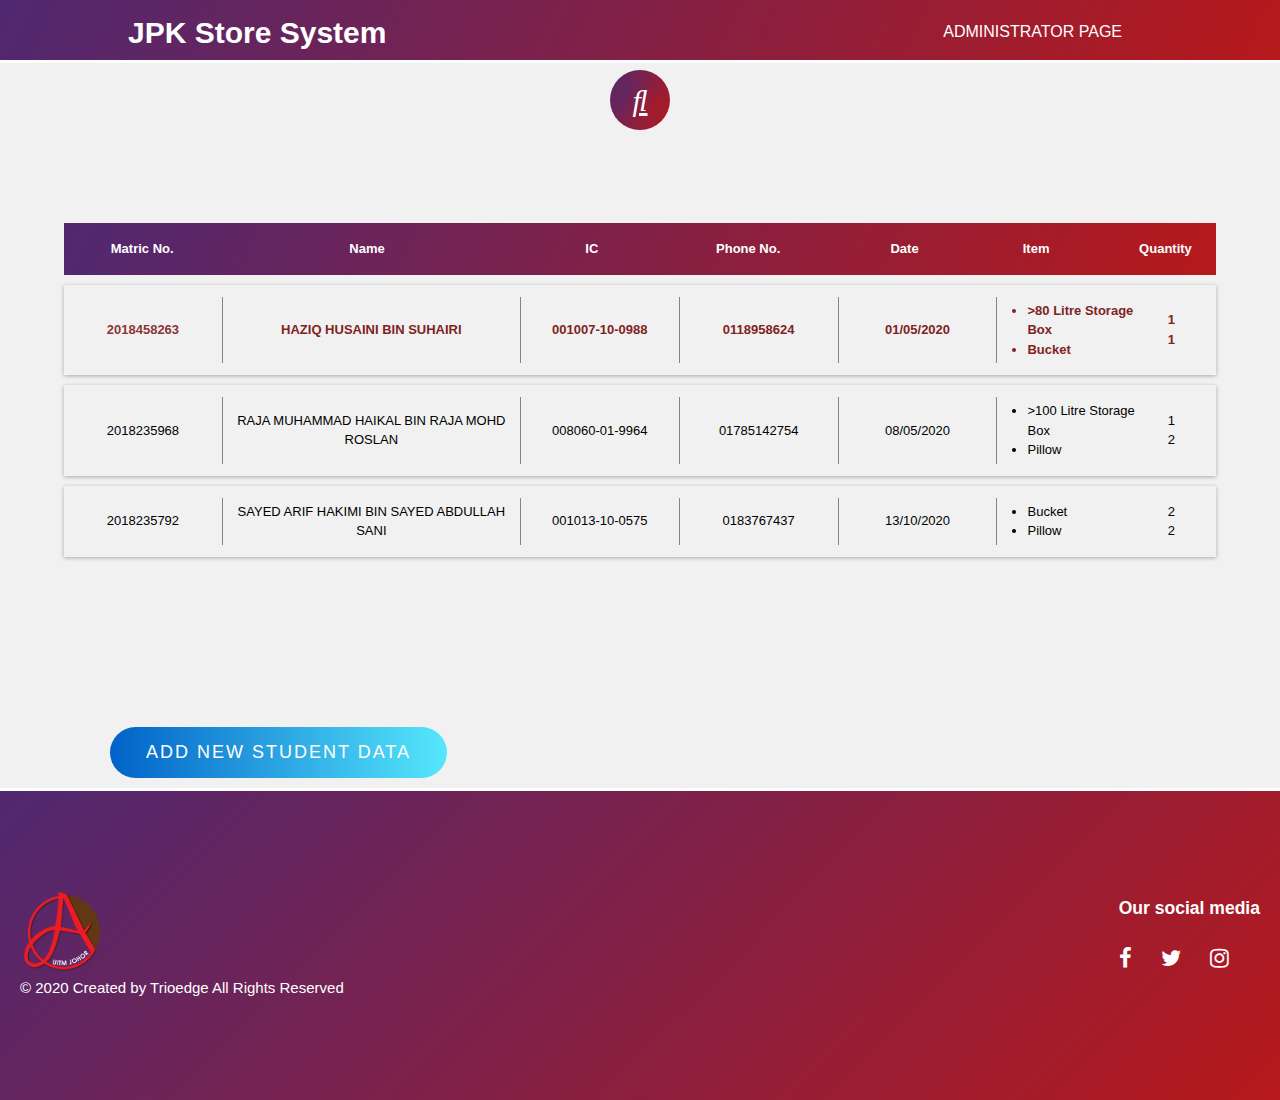
<file: trioedge/tables2.html>
<!DOCTYPE html>
<html>
    <head>
        <meta http-equiv="Content-Type" content="text/html; charset=utf-8" />
        <meta name="viewport" content="width=device-width, initial-scale=1" />   
        <title>LIBRARY | 2018458263</title>
        <link href="tables.css" rel="stylesheet" type="text/css" />
        <link href="https://fonts.googleapis.com/css?family=Play" rel="stylesheet">
        <link rel="stylesheet" href="https://use.fontawesome.com/releases/v5.3.1/css/all.css" integrity="sha384-mzrmE5qonljUremFsqc01SB46JvROS7bZs3IO2EmfFsd15uHvIt+Y8vEf7N7fWAU" crossorigin="anonymous">
        <link rel="stylesheet" href="https://cdnjs.cloudflare.com/ajax/libs/font-awesome/4.7.0/css/font-awesome.min.css">
    </head>
    <body>
        <header>
            <div class="container">
                <div id="branding">
                    <h1>JPK Store System</h1>
                </div>
                <nav>
                    <ul>
                        <li><a href="tables1.html">ADMINISTRATOR PAGE</a></li>
                    </ul>
                </nav>
            </div>
        </header>
        
        <div class="search-box">
            <input type="type" name=""  class="search-txt" placeholder="Type to search">
                <a class="search-btn" href="tables2.html">
                    <i class="fas fa-search"></i>
                </a>
        </div> 

        <div class="table-box">
            <div class="table-row table-head active">
                <div class="table-cell matric-width" style="width: 8%;">
                    <p>Matric No.</p>
                </div>
                <div class="table-cell" style="width: 15%;">
                    <p>Name</p>
                </div>
                <div class="table-cell matric-width">
                    <p>IC</p>
                </div>
                <div class="table-cell matric-width">
                    <p>Phone No.</p>
                </div>
                <div class="table-cell matric-width">
                    <p>Date</p>
                </div>
                <div class="table-cell matric-width">
                    <div class="item">
                       <a>Item</a>
                    </div>
                </div>
                <div class="table-cell1 matric-width last-cell">
                    <div class="qty-width last-cell">
                        <a>Quantity</a>
                    </div>
                </div>
            </div>

            <div class="table-row active-row">
                <div class="table-cell matric-width">
                    <a href="library.html" style="text-decoration: none;  color: #802323ed;"><p>2018458263</p></a>
                </div>
                <div class="table-cell" style="width: 15%;">
                    <p>HAZIQ HUSAINI BIN SUHAIRI</p>
                </div>
                <div class="table-cell matric-width">
                    <p>001007-10-0988</p>
                </div>
                <div class="table-cell matric-width">
                    <p>0118958624</p>
                </div>
                <div class="table-cell matric-width">
                    <p>01/05/2020</p>
                </div>
                <div class="table-cell matric-width last-cell">
                    <div class="barang">
                        <ul>
                            <li>>80 Litre Storage Box <a style="font-weight: bold;"> </a></li>
                            <li>Bucket<a style="font-weight: bold;"> </a></li>
                        </ul>
                    </div>
                </div>
                <div class="table-cell1 matric-width last-cell">
                    <div class="qty-width ">
                        <p>1</p>
                        <p>1</p>
                    </div>
                </div>
            </div>




            <div class="table-row">
                <div class="table-cell matric-width">
                    <a href="library.html" style="text-decoration: none;color: black;"><p>2018235968</p></a>
                </div>
                <div class="table-cell "style="width: 15%;">
                    <p>RAJA MUHAMMAD HAIKAL BIN RAJA MOHD ROSLAN</p>
                </div>
                <div class="table-cell matric-width">
                    <p>008060-01-9964</p>
                </div>
                <div class="table-cell matric-width">
                    <p>01785142754</p>
                </div>
                <div class="table-cell matric-width">
                    <p>08/05/2020</p>
                </div>
                <div class="table-cell matric-width last-cell">
                    <div class="barang">
                        <ul>
                            <li>>100 Litre Storage Box</li>
                            <li>Pillow</li>
                        </ul>
                    </div>
                </div>
                <div class="table-cell1 matric-width last-cell">
                    <div class="qty-width ">
                        <p>1</p>
                        <p>2</p>
                    </div>
                </div>
            </div>




            <div class="table-row">
                <div class="table-cell matric-width matric">
                    <a href="library.html" style="text-decoration: none;color: black"><p>2018235792</p></a>
                </div>
                <div class="table-cell" style="width: 15%;">
                    <p>SAYED ARIF HAKIMI BIN SAYED ABDULLAH SANI</p>
                </div>
                <div class="table-cell matric-width">
                    <p>001013-10-0575</p>
                </div>
                <div class="table-cell matric-width">
                    <p>0183767437</p>
                </div>
                <div class="table-cell matric-width">
                    <p>13/10/2020</p>
                </div>
                <div class="table-cell matric-width last-cell">
                    <div class="barang">
                        <ul>
                            <li> Bucket</li>
                            <li>Pillow</li>
                        </ul>
                    </div>
                </div>
                <div class="table-cell1 matric-width last-cell">
                    <div class="qty-width ">
                        <p>2</p>
                        <p>2</p>
                    </div>
                </div>
            </div>
        </div>

        <section id="Button">
            <a href=adminorder.html>Add New Student Data </a>
            <a href=logas.html>Log out</a>
        </section>
    </body>
    <footer>
        <div class="footer-container">
            <div class="left-col">
                <img src="KKA logo bbg.png" width="80" height="80" alt="" class="logo">
                <p class="rigths-text">© 2020 Created by Trioedge All Rights Reserved</p>
            </div>
            <div class="right-col">
                
            </div>
            <div class="right-col">
                <div class="contact">
                    <h3>Our social media</h3>
                </div>
                <div class="social-media">
                    <a href="#"><i class="fa fa-facebook-f"></i></a>
                    <a href="#"><i class="fa fa-twitter"></i></a> 
                    <a href="#"><i class="fa fa-instagram"></i></a> 
                 </div>
            </div>
        </div>
    </footer>
</html>
</file>
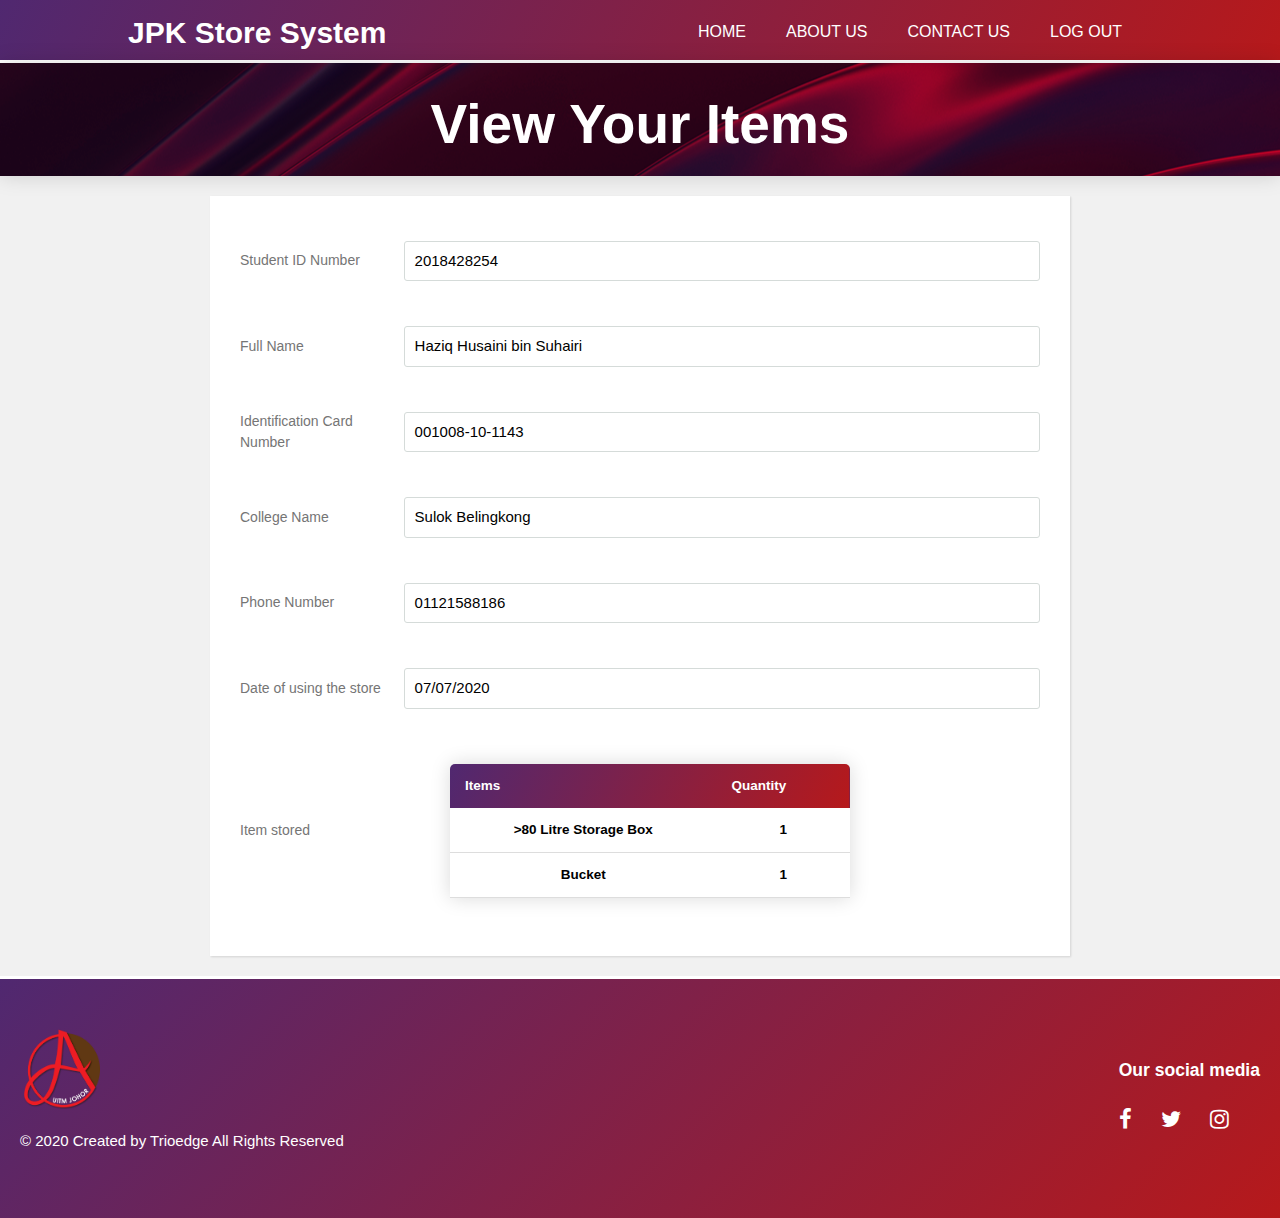
<file: trioedge/view.html>
<!DOCTYPE html>
<html>
    <head>
        <meta charset="utf-8">
        <meta name="viewport" content="width=device.width">
        <meta name="author" content="Trioedge">
        <title>JPK Store System | Welcome</title>
        <link rel="stylesheet" href="./css/style.css">
        <link href="https://fonts.googleapis.com/css2?family=Noto+Sans+SC:wght@100&family=Poppins:ital,wght@0,100;0,200;0,300;0,400;0,500;0,600;0,700;0,800;0,900;1,100;1,200;1,300;1,400;1,500;1,600;1,700;1,800;1,900&display=swap" rel="stylesheet">
        <link rel="stylesheet" href="https://cdnjs.cloudflare.com/ajax/libs/font-awesome/4.7.0/css/font-awesome.min.css">
    </head>

    <body>
        <header>
            <div class="container">
                <div id="branding">
                    <h1>JPK Store System</h1>
                </div>
                <nav>
                    <ul>
                        <li><a href="index.html">Home</a></li>
                        <li><a href="aboutus.html">About us</a></li>
                        <li><a href="contact.html">Contact us</a></li>
                        <li><a href="logas.html">Log Out</a></li>
                    </ul>
                </nav>
            </div>
        </header>

        <section id="view-showcase">
            <div class="container">
                <h1>View Your Items</h1>
            </div>
        </section>

        <section id="viewtable">
            <div class="form">
                <div class="view_field">
                    <label>Student ID Number</label>
                    <p class="input">2018428254</p>
                </div>
                <div class="view_field">
                    <label>Full Name</label>
                    <p class="input">Haziq Husaini bin Suhairi</p>
                </div>
                <div class="view_field">
                    <label>Identification Card Number</label>
                    <p class="input">001008-10-1143</p>
                </div>
                <div class="view_field">
                    <label>College Name</label>
                    <p class="input">Sulok Belingkong</p>
                </div>
                <div class="view_field">
                    <label>Phone Number</label>
                    <p class="input">01121588186</p>
                </div>
                <div class="view_field">
                    <label>Date of using the store</label>
                    <p class="input">07/07/2020</p>
                </div>
                <div class="view_field">
                    <label>Item stored</label>
                    <table class="content-table">
                        <thead>
                            <tr>
                                <th>Items</th>
                                <th>Quantity</th>
                            </tr>
                        </thead>
                        <tbody>
                            <tr>
                                <th>>80 Litre Storage Box</th>
                                <th>1</th>
                            </tr>
                            <tr>
                                <th>Bucket</th>
                                <th>1</th>
                            </tr>
                        </tbody>
                    </table>
                    
                </div>
            </div>

            
        </section>
    </body>

    <footer>
        <div class="footer-container">
            <div class="left-col">
                <img src="KKA logo bbg.png" width="80" height="80" alt="" class="logo">
                <p class="rigths-text">© 2020 Created by Trioedge All Rights Reserved</p>
            </div>
            <div class="right-col">
                
            </div>
            <div class="right-col">
                <div class="contact">
                    <h3>Our social media</h3>
                </div>
                <div class="social-media">
                    <a href="index.html"><i class="fa fa-facebook-f"></i></a>
                    <a href="#"><i class="fa fa-twitter"></i></a> 
                    <a href="#"><i class="fa fa-instagram"></i></a> 
                 </div>
            </div>
        </div>
    </footer>
</file>
<file: trioedge/css/style.css>
@import url('https://fonts.googleapis.com/css2?family=Noto+Sans+SC:wght@100&family=Poppins:ital,wght@0,100;0,200;0,300;0,400;0,500;0,600;0,700;0,800;0,900;1,100;1,200;1,300;1,400;1,500;1,600;1,700;1,800;1,900&display=swap" rel="stylesheet');
body{
    font: 15px/1.5 Arial, Helvetica, sans-serif;
    padding: 0;
    margin: 0;
    background-color: rgb(241, 241, 241);
    box-sizing: border-box;
}

/*Global*/
.container{
    width: 80%;
    margin: auto;
    overflow: hidden;
}

/*Header*/
header{
    background: linear-gradient(116deg,#502870,#b6191b);
    color: #ffffff;
    padding-top: 10px;
    min-height: 50px;
    border-bottom: rgb(255, 255, 255) 3px solid;
    
}

header a{
    color: white;
    text-decoration: none;
    text-transform: uppercase;
    font-size: 16px;
}

header ul{
    margin:0;
    padding: 0;
}

header li{
    float: left;
    display: inline;
    padding: 0 20px 0 20px;
}

header #branding{
    float: left;
}

header #branding h1{
    margin:0;
}

header nav{
    float: right;
    margin-top: 10px;
    padding-right: 10px;
}

header .current a{
    color: rgb(59, 26, 26);
    font-weight: bold;
}

header a:hover{
    color: #691212;
    font-weight: bold;
}

/*Showcase*/
#showcase{
    min-height: 400px;
    background: url('../img/wallpaper.png') no-repeat 0;
    text-align: center;
    color: white;
}

#showcase .logo{
    margin-top: 70px;
    margin-left: 50px;
    
}

#showcase h1{
    margin-top: 30px;
    font-size:55px;
    margin-bottom: 10px;
}

#showcase p{
    font-size: 20px;
}

/*Pricing Table*/
#pricetable{
    font-family: 'Poppins',sans-serif;
    font-size: 14px;
    background-color: rgb(255, 255, 255);
    
}


#pricetable .pricing-table-wrapper{
    padding: 0px 0px;
    display: flex;
    justify-content: space-between;
    height: 30vh;
    overflow-x: auto;
    overflow-y: auto;
}

#pricetable .table{
    width: 1200px;
    max-width: 100%;
    padding-left: 10px;
    padding-right: 10px;
    margin: auto;
    overflow: visible;
}

#pricetable .row{
    display: flex;
    flex-direction: row;
    margin-left: -10px;
    margin-right: -10px;
}

#pricetable .col{
    flex: 10 10 25%;
    max-width: 25%;
    padding-left: 10px;
    padding-right: 10px;
    position: relative;
    z-index: 1;
}

#pricetable .card{
    background: transparent;
    color: #ffffff;
    border-radius: 20px;
    text-align: center;
    height: 100%;
    box-shadow: 0 0 10px 0 rgba(0, 0, 0, 3);
    cursor: pointer;
    position: relative;
    padding: 10px;
}

#pricetable .bg-1{
    background: linear-gradient(135deg, #00f260, #0575E6);
}
#pricetable .bg-2{
    background: linear-gradient(135deg, #8a2387, #f27121);
}
#pricetable .bg-3{
    background: linear-gradient(135deg, #3f5efb, #fc466b);
}
#pricetable .bg-4{
    background: linear-gradient(135deg, #db36a4, #f7ff00);
}
#pricetable .bg-5{
    background: linear-gradient(135deg, #009FFF, #ec2F4B);
}

.card label{
    font-size: 12px;
    font-weight: 700; 
}

.card h3{
    font-size: 40px;
    line-height: 1;
    margin: 15px 0;
}

/*Button**/
#Button{
    margin: 0;
    padding: 0;
    font-family: 'Poppins', sans-serif;
}

#Button a{
    position: relative;
    left: 700px;
    display: inline-block;
    padding: 12px 36px;
    margin: 10px 10px;
    color: #fff;
    text-decoration: none;
    text-transform: uppercase;
    font-size: 18px;
    letter-spacing: 2px;
    border-radius: 40px;
    background: linear-gradient(90deg,#0162c8,#55e7fc);
}
#Button a:nth-child(2)
{
    background: linear-gradient(90deg,#755bea,#ff72c0);
}

#newsletter{
    display: flex;
    justify-content: center;
    align-items: center;
    min-height: 50vh;
    
}

#newsletter .rating{
    position: relative;
    display: flex;
    flex-direction: row-reverse;
}

#newsletter .rating input{
    display: none;
}

#newsletter .rating label{
    position: relative;
    width: 0;
    height: 128px;
    cursor: pointer;
    transition: 0.5s;
    filter: grayscale(1);
    text-align: center;
    opacity: 0;
}

#newsletter .rating:hover label{
    width: 160px;
    opacity: 0.2;
}
#newsletter .rating input:hover + label, 
#newsletter .rating input:checked + label
{
    filter: grayscale(0);
    opacity: 1;
    width: 160px; 
}

#newsletter .rating label h4{
    font-size: 24px;
    font-weight: bold;
    white-space: nowrap;
    opacity: 0;
    transform: translateY(-50px) scale(0);
    transition: 0.5s;
}
#newsletter .rating input:hover + label h4, 
#newsletter .rating input:checked + label h4
{
    opacity: 1;
    transform: translateY(0) scale(1);
}

#newsletter .text
{
    position: absolute;
    top: -80px;
    left: 50%;
    transform: translateX(-50%);
    width: 500px;
    font-weight: 700;
    letter-spacing: 2px;
    text-align: center;
    white-space: nowrap;
}

footer{
    background: linear-gradient(135deg,#502870,#b6191b);
    padding: 50px 0;
    border-top: rgb(255, 255, 255) 3px solid;
}

.footer-container{
    max-width: 1300px;
    margin: auto;
    padding: 0 20px;
    display: flex;
    justify-content: space-between;
    align-items: center;
    flex-wrap: wrap-reverse;
}

.social-media{
    margin: 20px 0;
}

.social-media a{
    color:  #ffffff;
    margin-right:  25px;
    font-size: 22px;
    text-decoration: none;
    transition: .3s linear;
}

.left-col{
    color: white;
}
.social-media a:hover{
    color: #ac273b;
}
.contact{
    color: rgb(255, 255, 255);
}
.border{
    width: 100px;
    height: 4px;

}

#inputtable{
    max-width: 800px;
    height: 550px;
    width: 100%;
    background: #fff;
    margin: 20px auto;
    padding: 30px;
    box-shadow: 1px 1px 2px rgba(0,0,0,0.125);
}

#inputtable .form{
    width: 100%;
}

#inputtable .form .input_field{
    margin-bottom: 15px;
    display: flex;
    align-items: center;
}

#inputtable .form .input_field label{
    width: 200px;
    color:  #757575;
    margin-right:  10px;
    font-size: 14px;
}

#inputtable .form .input_field .input{
    width: 100%;
    outline: none;
    border: 1px solid #d5dbd9;
    font-size: 15px;
    padding: 8px 10px;
    border-radius: 3px;
    transition: all 0.3 ease;
}

#inputtable .form .input_field .custom_select{
    position: relative;
    width: 100%;
    height: 37px;
}

#inputtable .form .input_field .custom_select select{
    -webkit-appearance: none;
    appearance: none;
    border: 1px solid #d5dbd9;
    width: 100%;
    height: 100%;
    padding: 8px 10px;
    border-radius: 3px;
    outline: none;
}

#inputtable .form .input_field .custom_select:before{
    content: "";
    position: absolute;
    top: 12px;
    right: 10px;
    border: 8px solid;
    border-color: #d5dbd9 transparent transparent transparent;
    pointer-events: none;
}

#inputtable .form .input_field .input:focus,
#inputtable .form .input_field select:focus{
    border: 1px solid #b6191b;
}

#inputtable .date-picker{
    position: relative;
    width: 100%;
    max-width:  320px;
    height: 40px;
    background-color: #fff;
    margin: 30px auto;
    box-shadow: 0px 3px 10px rgba(0,0,0,0.2);
    cursor: pointer;
    user-select: none;
}

#inputtable .date-picker:hover{
    background-color: #f3f3f3;
}

#inputtable .date-picker .selected-date{
    width: 100%;
    height: 100%;
    display: flex;
    justify-content: center;
    align-items: center;
    color: #313131;
    font-size: 15px;
}

#inputtable .date-picker .dates{
    display: none;
    position: absolute;
    top: 100%;
    left: 0;
    right: 0;
    background-color: #fff;
    border: 1px solid #d5dbd9;
}

#inputtable .date-picker .dates.active{
    display: block;
}

#inputtable .date-picker .dates .month{
    display: flex;
    justify-content: space-between;
    align-items: center;
    border-bottom: 2px solid #eee;
}

#inputtable .date-picker .dates .month .arrows{
    width: 34px;
    height: 35px;
    display: flex;
    justify-content: center;
    align-items: center;
    color: #313131;
    font-size: 20px;
}

#inputtable .date-picker .dates .month .arrows:hover{
    background-color: #f3f3f3;
}

#inputtable .date-picker .dates .month .arrows:active{
    background-color: #00ca85;
}

#inputtable .date-picker .dates .days{
    display: grid;
    grid-template-columns: repeat(7,1fr);
    height: 200px;
}

#inputtable .date-picker .dates .days .day{
    display: flex;
    justify-content: center;
    align-content: center;
    color: #313131;
}

#inputtable .date-picker .dates .days .day.selected {
    background-color: #00ca85;
}
/*pricetable order*/
#pricetable-order{
    font-family: 'Poppins',sans-serif;
    font-size: 14px;
    background-color: rgb(255, 255, 255);
}


#pricetable-order .pricing-table-wrapper{
    padding: 0px 0px;
    display: flex;
    justify-content: space-between;
    height: 30vh;
    overflow-x: auto;
    overflow-y: auto;
}

#pricetable-order .table{
    width: 1200px;
    max-width: 100%;
    padding-left: 10px;
    padding-right: 10px;
    margin: auto;
    overflow: visible;
}

#pricetable-order .row{
    display: flex;
    flex-direction: row;
    margin-left: -10px;
    margin-right: -10px;
}

#pricetable-order .col{
    flex: 10 10 25%;
    max-width: 25%;
    padding-left: 10px;
    padding-right: 10px;
    position: relative;
    z-index: 1;
}

#pricetable-order .card{
    background: transparent;
    color: #ffffff;
    border-radius: 20px;
    text-align: center;
    height: 100%;
    box-shadow: 0 0 10px 0 rgba(0, 0, 0, 3);
    cursor: pointer;
    position: relative;
    padding: 10px;
}

#pricetable-order .bg-1{
    background: linear-gradient(135deg, #00f260, #0575E6);
}
#pricetable-order .bg-2{
    background: linear-gradient(135deg, #8a2387, #f27121);
}
#pricetable-order .bg-3{
    background: linear-gradient(135deg, #3f5efb, #fc466b);
}
#pricetable-order .bg-4{
    background: linear-gradient(135deg, #db36a4, #f7ff00);
}
#pricetable-order .bg-5{
    background: linear-gradient(135deg, #009FFF, #ec2F4B);
}

.card label{
    font-size: 12px;
    font-weight: 700; 
}

.card h3{
    font-size: 40px;
    line-height: 1;
    margin: 15px 0;
}

.btn {
    text-align: center;
    vertical-align: middle;
    padding: .67em .67em;
    cursor: pointer;
}

.btn-primary {
    color: black;
    background-color: transparent;
    border: none;
    border-radius: .3em;
    font-weight: bold;
}

.btn-primary:hover {
    background-color: #e9e9e9;
    color: black;
}


.cart-header {
    font-weight: bold;
    font-size: 15px;
    color: #333;
}

.cart-column {
    display: flex;
    align-items: center;
    border-bottom: 1px solid black;
    margin-right: 1.5em;
    padding-bottom: 10px;
    margin-top: 10px;
}

.cart-row {
    display: flex;
}

.cart-item {
    width: 45%;
}

.cart-price {
    width: 20%;
    font-size: 1.2em;
    color: #333;
}

.cart-quantity {
    width: 35%;
}

.cart-item-title {
    color: #333;
    margin-left: .5em;
    font-size: 1.2em;
}
.cart-header {
    font-weight: bold;
    font-size: 1.25em;
    color: #333;
}

.cart-column {
    display: flex;
    align-items: center;
    border-bottom: 1px solid black;
    margin-right: 1.5em;
    padding-bottom: 10px;
    margin-top: 10px;
}

.cart-row {
    display: flex;
}

.cart-item {
    width: 45%;
}

.cart-price {
    width: 20%;
    font-size: 1.2em;
    color: #333;
}

.cart-quantity {
    width: 35%;
}

.cart-item-title {
    color: #333;
    margin-left: .5em;
    font-size: 1.2em;
}

.btn-danger {
    color: white;
    background-color: #EB5757;
    border: none;
    border-radius: .3em;
    font-weight: bold;
}

.btn-danger:hover {
    background-color: #CC4C4C;
}

.cart-quantity-input {
    height: 34px;
    width: 50px;
    border-radius: 5px;
    border: 1px solid #56CCF2;
    background-color: #eee;
    color: #333;
    padding: 0;
    text-align: center;
    font-size: 1.2em;
    margin-right: 25px;
}

.cart-row:last-child {
    border-bottom: 1px solid black;
}

.cart-row:last-child .cart-column {
    border: none;
}

.cart-total {
    text-align: end;
    margin-top: 10px;
    margin-right: 10px;
}

.cart-total-title {
    font-weight: bold;
    font-size: 1.5em;
    color: black;
    margin-right: 20px;
}

.cart-total-price {
    color: #333;
    font-size: 1.1em;
}

.btn-purchase {
    display: block;
    margin: 40px auto 80px auto;
    font-size: 1.75em;
}

.btn-purchase a{
    text-decoration: none;
    color: black;
}

#viewtable{
    max-width: 800px;
    height: 700px;
    width: 100%;
    background: #fff;
    margin: 20px auto;
    padding: 30px;
    box-shadow: 1px 1px 2px rgba(0,0,0,0.125);
}

#viewtable .form{
    width: 100%;
}

#viewtable .form .view_field{
    margin-bottom: 15px;
    display: flex;
    align-items: center;
}

#viewtable .form .view_field label{
    width: 200px;
    color:  #757575;
    margin-right:  10px;
    font-size: 14px;
}

#viewtable .form .view_field .input{
    width: 100%;
    outline: none;
    border: 1px solid #d5dbd9;
    font-size: 15px;
    padding: 8px 10px;
    border-radius: 3px;
    transition: all 0.3 ease;
}

#viewtable .form .view_field .custom_select{
    position: relative;
    width: 100%;
    height: 37px;
}

#viewtable .form .view_field .custom_select select{
    -webkit-appearance: none;
    appearance: none;
    border: 1px solid #d5dbd9;
    width: 100%;
    height: 100%;
    padding: 8px 10px;
    border-radius: 3px;
    outline: none;
}

#viewtable .form .view_field .custom_select:before{
    content: "";
    position: absolute;
    top: 12px;
    right: 10px;
    border: 8px solid;
    border-color: #d5dbd9 transparent transparent transparent;
    pointer-events: none;
}

#viewtable .form .view_field .input:focus,
#viewtable .form .view_field select:focus{
    border: 1px solid #b6191b;
}

#viewtable .form .view_field .content-table{
    border-collapse: collapse;
    margin: 25px 0;
    font-size: 0.9em;
    min-width: 400px;
    border-radius: 5px 5px 0 0;
    overflow: hidden;
    box-shadow: 0 0 20px rgba(0, 0, 0, 0.15);
}

#viewtable .form .view_field .content-table thead tr{
    background: linear-gradient(116deg,#502870,#b6191b);
    color: white;
    text-align: left;
    font-weight: bold;
}

#viewtable .form .view_field .content-table th,
#viewtable .form .view_field .content-table td{
    padding: 12px 15px;
}

#viewtable .form .view_field .content-table tbody tr{
    border-bottom: 1px solid #dddddd;
}

#view-showcase{
    min-height: 50px;
    background: url('../img/wallpaper.png') no-repeat 0;
    text-align: center;
    color: white;
    box-shadow: 0 0 20px rgba(0, 0, 0, 0.15);
}

#view-showcase h1{
    margin: 20px;
    font-size:55px;
    margin-bottom: 10px;
}

#viewtable .btn{
    margin: 0;
    padding: 0;
    font-family: 'Poppins', sans-serif;
    text-decoration: none;
}

#viewtable .btn a{

    position: relative;
    left: 0;
    display: inline-block;
    padding: 12px 36px;
    margin: 10px 10px;
    color: #fff;
    text-decoration: none;
    text-transform: uppercase;
    font-size: 18px;
    letter-spacing: 2px;
    border-radius: 40px;
    background: linear-gradient(90deg,#0162c8,#55e7fc);
}
</file>
<file: trioedge/style.css>
@import url('https://fonts.googleapis.com/css2?family=Poppins:wght@200;300;400;500;600;700;800;900&display=swap');
*
{
    margin: 0;
    padding: 0;
    box-sizing: border-box;
    font-family: Arial, Helvetica, sans-serif;
    
}

.container-header{
    width: 80%;
    margin: auto;
    overflow: hidden;
}

header{
    background: linear-gradient(116deg,#502870,#b6191b);
    color: #ffffff;
    padding-top: 10px;
    min-height: 60px;
    border-bottom: rgb(255, 255, 255) 3px solid;
    
}

header a{
    color: white;
    text-decoration: none;
    text-transform: uppercase;
    font-size: 16px;
}

header ul{
    margin:0;
    padding: 0;
}

header li{
    float: left;
    display: inline;
    padding: 0 20px 0 20px;
}

header #branding{
    float: left;
}

header #branding h1{
    margin:0;
}

header nav{
    float: right;
    margin-top: 10px;
    padding-right: 10px;
}

header .current a{
    color: rgb(59, 26, 26);
    font-weight: bold;
}

header a:hover{
    color: #691212;
    font-weight: bold;
}

section
{
    position: relative;
    display: flex;
    justify-content:center;
    align-items: center;
    min-height: 80vh;
    background-color: rgb(241, 241, 241);
}

section .container
{
    position: relative;
    min-width: 1000px;
    min-height: 500px;
    display: flex;
    z-index: 1000;
}

section .container .contactinfo 
{ 
    position: absolute;
    top: 40px;
    width: 350px;
    height: calc(100% - 80px);
    background: linear-gradient(135deg, #000000,#434343 );
    z-index: 1;
    padding: 40px;
    display: flex;
    flex-direction: column;
    justify-content: space-between;
    box-shadow: 0 20px 20px rgba(0, 0, 0, 0.2);
}

section .container .contactinfo h2
{
    color: #fff;
    font-size: 24px;
    font-weight: 500;
}
section .container .contactinfo .info 
{
    position: relative;
    margin: 20px 0;
}

section .container .contactinfo .info li
{
    position: relative;
    list-style: none;
    display: flex;
    margin: 20px 0;
    cursor: pointer;
    align-items: flex-start;
}

section .container .contactinfo .info li span:nth-child(1)
{
    width: 30px;
    min-width: 30px;
}
section .container .contactinfo .info li span:nth-child(1) img
{
    max-width: 100%;
    filter: invert(1);
    opacity: 0.5;
}
section .container .contactinfo .info li span:nth-child(2)
{
    color: white;
    margin-left: 10px;
    font-weight: 300;
    opacity: 0.5;

}

section .container .contactinfo .info li:hover span:nth-child(1) img,
section .container .contactinfo .info li:hover span:nth-child(2)
{
    opacity: 1;
}

section .container .contactinfo .sci
{
    position: relative;
    display: flex;
}
section .container .contactinfo .sci li
{
    list-style: none;
    margin-right: 15px;
}
section .container .contactinfo .sci li a
{
 text-decoration: none;
}
section .container .contactinfo .sci li a img
{
    filter: invert(1);
    opacity: 0.5;
}
section .container .contactinfo .sci li:hover a img
{
    opacity: 1;
}
section .container .contactForm
{
    position: absolute;
    padding: 70px 50px;
    background: white;
    margin-left: 150px;
    padding-left: 250px;
    width: calc(100% - 150px);
    height: 100%;
    box-shadow: 0 50px 50px rgba(0, 0, 0, 0.5);
}
section .container .contactForm h2
{
    color: #0f3959;
    font-size: 24px;
    font-weight: 500;
}
section .container .contactForm .formBox
{
    position: relative;
    display: flex;
    justify-content: space-between;
    flex-wrap: wrap;
    padding-top: 30px;
}
section .container .contactForm .formBox .inputBox
{
    position: relative;
    margin: 0 0 35px 0;
}
section .container .contactForm .formBox .inputBox.w50
{
    width: 47%;
}
section .container .contactForm .formBox .inputBox.w100
{
    width: 100%;
}
section .container .contactForm .formBox .inputBox input,
section .container .contactForm .formBox .inputBox textarea
{
    width: 100% !important;
    padding: 5px 0;
    font-size: 18px;
    font-weight: 300;
    color: #333333;
    border: none;
    border-bottom: 1px solid #777;
    outline: none;
}
section .container .contactForm .formBox .inputBox textarea
{
    min-height: 120px;
}
section .container .contactForm .formBox .inputBox span
{
    position: absolute;
    left: 0;
    padding: 5px 0;
    font-size: 18px;
    font-weight: 300;
    color: #333;
    transition: 0.3s;
    pointer-events: none;
}
section .container .contactForm .formBox .inputBox input:focus ~ span,
section .container .contactForm .formBox .inputBox textarea:focus ~ span
section .container .contactForm .formBox .inputBox input:valid ~ span,
section .container .contactForm .formBox .inputBox textarea:valid ~ span
{
    transform: translateY(-20px);
    font-size: 12px;
    font-weight: 400;
    letter-spacing: 1px;
    color: #ff568c;
}
section .container .contactForm .formBox .inputBox input[type="submit"]
{
    position: relative;
    cursor: pointer;
    background: #242323;
    color: white;
    border: none;
    max-width: 150px;
    padding: 12px;
}
section .container .contactForm .formBox .inputBox input[type="submit"]:hover
{
    background: #ff568c;
}

footer{
    background: linear-gradient(135deg,#502870,#b6191b);
    padding: 50px 0;
    border-top: rgb(255, 255, 255) 3px solid;
}

.footer-container{
    max-width: 1300px;
    margin: auto;
    padding: 0 20px;
    display: flex;
    justify-content: space-between;
    align-items: center;
    flex-wrap: wrap-reverse;
}

.social-media{
    margin: 20px 0;
}

.social-media a{
    color:  #ffffff;
    margin-right:  25px;
    font-size: 22px;
    text-decoration: none;
    transition: .3s linear;
}

.left-col{
    color: white;
}
.social-media a:hover{
    color: #ac273b;
}
.contact{
    color: rgb(255, 255, 255);
}
.border{
    width: 100px;
    height: 4px;

}

#Button{
    margin: 0;
    padding: 0;
    font-family: 'Poppins', sans-serif;
}

#Button a{
    position: relative;
    left: 0px;
    display: inline-block;
    padding: 12px 36px;
    margin: 10px 10px;
    color: #fff;
    text-decoration: none;
    text-transform: uppercase;
    font-size: 18px;
    letter-spacing: 2px;
    border-radius: 40px;
    background: linear-gradient(90deg,#0162c8,#55e7fc);
}
</file>
<file: trioedge/logas.css>
body
{
    font-family: Tahoma, Geneva, sans-serif;
    color: #fff;
    background: url(img/wallpaper.png);
    background-size: cover;
}
.signin
{
    background: linear-gradient(136deg,#FF512F,#DD2476);
    box-shadow: 0 50px 50px rgba(0, 0, 0, 0.5);
    padding: 40px;
    width: 250px;
    margin: auto;
    margin-top: 90px;
    height: 400px;
    margin-left: 180x;
    border-radius: 40px;
    
    
}
form
{
    width: 240px;
    text-align: center;
}
input
{
    width: 240px;
    text-align: center;
    background: transparent;
    border: none;
    border-bottom: 1px solid #fff;
    font-family: 'Play', sans-serif;
    font-size: 16px;
    font-weight: 200px;
    padding: 10px 0;
    transition: border 0.5s;
    outline: none;
    color: #fff;
}
input[type=button]
{
    border: none;
    width: 190px;
    background: white;
    color: #000;
    font-size: 16px;
    line-height: 25px;
    padding: 10px 0;
    border-radius: 15px;
    cursor: pointer;
    transition: color 1s;
}
input[type=button]:hover
{
    color: #fff;
    background-color: black;
    transition: color 0.7s;
}
h2
{
    color: white;
    
}
a
{
    color: yellow;
    text-decoration: blink;
}
a:hover
{
    color: skyblue;
}
.container
{
    display: flex;
    flex-direction: row;
    width: 100%;
}
::placeholder {
    color:aliceblue;
    opacity: 0.8; /* Firefox */
}

/*loading animation*/
.loading{
    top: 50%;
    left: 200%;
    transform: translate(-50%,-50%);
    height: 40px;
    display: flex;
    align-items: center;
    margin-left: 130px;
}.obj{
    width: 6px;
    height: 40px;
    background: white;
    margin: 0 3px;
    border-radius: 10px;
    animation: loading 0.8s infinite;
}
.obj:nth-child(2){
    animation-delay: 0.1s;
}
.obj:nth-child(3){
    animation-delay: 0.2s;
}
.obj:nth-child(4){
    animation-delay: 0.3s;
}
.obj:nth-child(5){
    animation-delay: 0.4s;
}
.obj:nth-child(6){
    animation-delay: 0.5s;
}
.obj:nth-child(7){
    animation-delay: 0.6s;
}
.obj:nth-child(8){
    animation-delay: 0.7s;
}
@keyframes loading{
    0%{
        height: 0;
    }
    50%{
        height: 40px;
    }
    100%{
        height: 0;
    }
}
</file>
<file: trioedge/logn.css>
body
{
    font-family: Tahoma, Geneva, sans-serif;
    color: #fff;
    background: url(img/wallpaper.png);
    background-size: cover;
}
.signin
{
    background: linear-gradient(136deg,#FF512F,#DD2476);
    box-shadow: 0 50px 50px rgba(0, 0, 0, 0.5);
    padding: 40px;
    width: 250px;
    margin: auto;
    margin-top: 90px;
    height: 400px;
    margin-left: 180x;
    border-radius: 40px;
    
    
}
form
{
    width: 240px;
    text-align: center;
}
input
{
    width: 240px;
    text-align: center;
    background: transparent;
    border: none;
    border-bottom: 1px solid #fff;
    font-family: 'Play', sans-serif;
    font-size: 16px;
    font-weight: 200px;
    padding: 10px 0;
    transition: border 0.5s;
    outline: none;
    color: #fff;
}
input[type=button]
{
    border: none;
    width: 190px;
    background: white;
    color: #000;
    font-size: 16px;
    line-height: 25px;
    padding: 10px 0;
    border-radius: 15px;
    cursor: pointer;
    transition: 0.5s;
}
input[type=button]:hover
{
    color: #fff;
    background-color: black;
}
h2
{
    color: white;
    
}
a
{
    color: yellow;
    text-decoration: blink;
}
a:hover
{
    color: skyblue;
}
.container
{
    display: flex;
    flex-direction: row;
    width: 100%;
}
::placeholder {
    color:aliceblue;
    opacity: 0.8; /* Firefox */
}
</file>
<file: trioedge/logn2.css>
body
{
    font-family: Tahoma, Geneva, sans-serif;
    color: #fff;
    background: url(img/wallpaper.png);
    background-size: cover;
}
.signin
{
    background: linear-gradient(136deg,#FF512F,#DD2476);
    box-shadow: 0 50px 50px rgba(0, 0, 0, 0.5);
    padding: 40px;
    width: 250px;
    margin: auto;
    margin-top: 90px;
    height: 400px;
    margin-left: 180x;
    border-radius: 40px;
    
}
form
{
    width: 240px;
    text-align: center;
}
input
{
    width: 240px;
    text-align: center;
    background: transparent;
    border: none;
    border-bottom: 1px solid #fff;
    font-family: 'Play', sans-serif;
    font-size: 16px;
    font-weight: 200px;
    padding: 10px 0;
    transition: border 0.5s;
    outline: none;
    color: #fff;
}
input[type=button]
{
    border: none;
    width: 190px;
    background: white;
    color: #000;
    font-size: 16px;
    line-height: 25px;
    padding: 10px 0;
    border-radius: 15px;
    cursor: pointer;
}
input[type=button]:hover
{
    color: #fff;
    background-color: black;
}
h2
{
    color: white;
    
}
a
{
    color: yellow;
    text-decoration: blink;
}
a:hover
{
    color: skyblue;
}
.container
{
    display: flex;
    flex-direction: row;
    width: 100%;
}
::placeholder {
    color:aliceblue;
    opacity: 0.8; /* Firefox */
}
</file>
<file: trioedge/sgnup.css>
body
{
    font-family: Tahoma, Geneva, sans-serif;
    color: #fff;
    background: url(img/wall.jpg);
    background-size: cover;
}
.signup
{
    background: linear-gradient(136deg,#FF512F,#DD2476);
    box-shadow: 0 50px 50px rgba(0, 0, 0, 0.5);
	padding:40px;
	width:250px;
	margin:auto;
	margin-top:80px;
	height:430px;
	margin-left:180px;
	margin:0 auto;
    margin-top:90px;
    border-radius: 40px;
}
form
{
    width: 250px;
    text-align: center;
}
input
{
    width: 240px;
    text-align: center;
    background: transparent;
    border: none;
    border-bottom: 1px solid #fff;
    font-family: 'Play', sans-serif;
    font-size: 16px;
    font-weight: 200px;
    padding: 10px 0;
    transition: border 0.5s;
    outline: none;
    color: #fff;
}
input[type=button]
{
    border: none;
    width: 190px;
    background: white;
    color: #000;
    font-size: 16px;
    line-height: 25px;
    padding: 10px 0;
    border-radius: 15px;
    cursor: pointer;
    transition: 0.5s;
}
input[type=button]:hover
{
    color: #fff;
    background-color: black;
}
h2
{
    color: #000;
    
}
::placeholder {
    color:aliceblue;
    opacity: 0.8; /* Firefox */
}
</file>
<file: trioedge/tables.css>
*{
    margin: 0;
    padding: 0;
    
}

body{
    background-color: rgb(241, 241, 241);
    font: 15px/1.5 Arial, Helvetica, sans-serif;
}

.container{
    width: 80%;
    margin: auto;
    overflow: hidden;
    
}

header{
    background: linear-gradient(116deg,#502870,#b6191b);
    color: #ffffff;
    padding-top: 10px;
    min-height: 50px;
    border-bottom: rgb(255, 255, 255) 3px solid;
    
}

header a{
    color: white;
    text-decoration: none;
    text-transform: uppercase;
    font-size: 16px;
}

header ul{
    margin:0;
    padding: 0;
}

header li{
    
    display: inline;
    padding: 0 20px 0 20px;
}

header #branding{
    float: left;
}

header #branding h1{
    margin:0;
    font-weight: bold;
    font-size: 30px;
}

header nav{
    float: right;
    margin-top: 10px;
    padding-right: 10px;
}

header .current a{
    color: rgb(59, 26, 26);
    font-weight: bold;
}

header a:hover{
    color: #691212;
    font-weight: bold;
}


/*Search Box*/
.search-box{
    position: absolute;
    margin: 10px auto;
    top: 10%;
    left: 50%;
    transform: translate(-50%,-50%);
    background: linear-gradient(116deg,#502870,#b6191b);
    /*background: #2f3640;*/
    height: 40px;
    border-radius: 40px;
    padding: 10px;
}
.search-box:hover > .search-txt {
    width: 240px;
    padding: 0 6px;
}
   
.search-box:hover > .search-btn {
    background: white;
    color: black;
}
   
.search-btn{
    color: #e84118;
    float: right;
    width: 40px;
    height: 40px;
    border-radius: 50%;
    background: linear-gradient(116deg,#502870,#b6191b);
    /*background: #2f3640;*/
    display: flex;
    justify-content: center;
    align-items: center;
    transition: 0.4s;
    color: white;
    cursor: pointer;
}
   
.search-btn > i {
    font-size: 30px;
}
   
.search-txt {
    border: none;
    background: none;
    outline: none;
    float: left;
    padding: 0;
    color: white;
    font-size: 16px;
    transition: 0.4s;
    line-height: 40px;
    width: 0px;
    font-weight: bold;
}

/*Table!*/
.table-box{
    margin: 160px auto;
}
.table-row{
    display: table;
    width: 90%;
    margin: 10px auto;
    background: transparent;
    padding: 12px 0;
    color: black;
    font-size: 13px;
    box-shadow: 0 1px 4px 0 rgba(0,0,50,0.3);
}
.table-cell{
    display: table-cell;
    width: 12%;
    text-align: center;
    padding: 4px 0px;
    border-right: 1px solid #848686;
    vertical-align: middle;
}
.table-head{
    background:linear-gradient(116deg,#502870,#b6191b);
    box-shadow: none;
    color: white;
    font-weight: 600;
}.table-head .table-cell{
    border-right: none;
}
.last-cell{
    border-right: none;
}
.active-row {
    font-weight: bold;
    color: #802323;
}
.matric-width{
    width: 8%;
}
.barang{
    padding-left: 30px;
    text-align: left;
}
.item{
    padding-left:40px;
    text-align: left;
}
.qty-width{
    width: 50%;
}
.table-cell1{
    display: table-cell;
    width: 3%;
    text-align: center;
    padding: 4px 0px;
    border-right: 1px solid #848686;
    vertical-align: middle;
    border-right: none;
}

footer{
    background: linear-gradient(135deg,#502870,#b6191b);
    padding: 100px 0;
    border-top: rgb(255, 255, 255) 3px solid;
}

.footer-container{
    max-width: 1300px;
    margin: auto;
    padding: 0 20px;
    display: flex;
    justify-content: space-between;
    align-items: center;
    flex-wrap: wrap-reverse;
}

.social-media{
    margin: 20px 0;
}

.social-media a{
    color:  #ffffff;
    margin-right:  25px;
    font-size: 22px;
    text-decoration: none;
    transition: .3s linear;
}

.left-col{
    color: white;
}
.social-media a:hover{
    color: #ac273b;
}
.contact{
    color: rgb(255, 255, 255);
}
.border{
    width: 100px;
    height: 4px;

}

#Button{
    margin: 0;
    padding: 0;
}

#Button a{
    position: relative;
    left: 100px;
    display: inline-block;
    padding: 12px 36px;
    margin: 10px 10px;
    color: #fff;
    text-decoration: none;
    text-transform: uppercase;
    font-size: 18px;
    letter-spacing: 2px;
    border-radius: 40px;
    background: linear-gradient(90deg,#0162c8,#55e7fc);
}
#Button a:nth-child(2)
{
    position: absolute;
    left: 1600px;
    background: linear-gradient(90deg,#755bea,#ff72c0);
}
</file>
